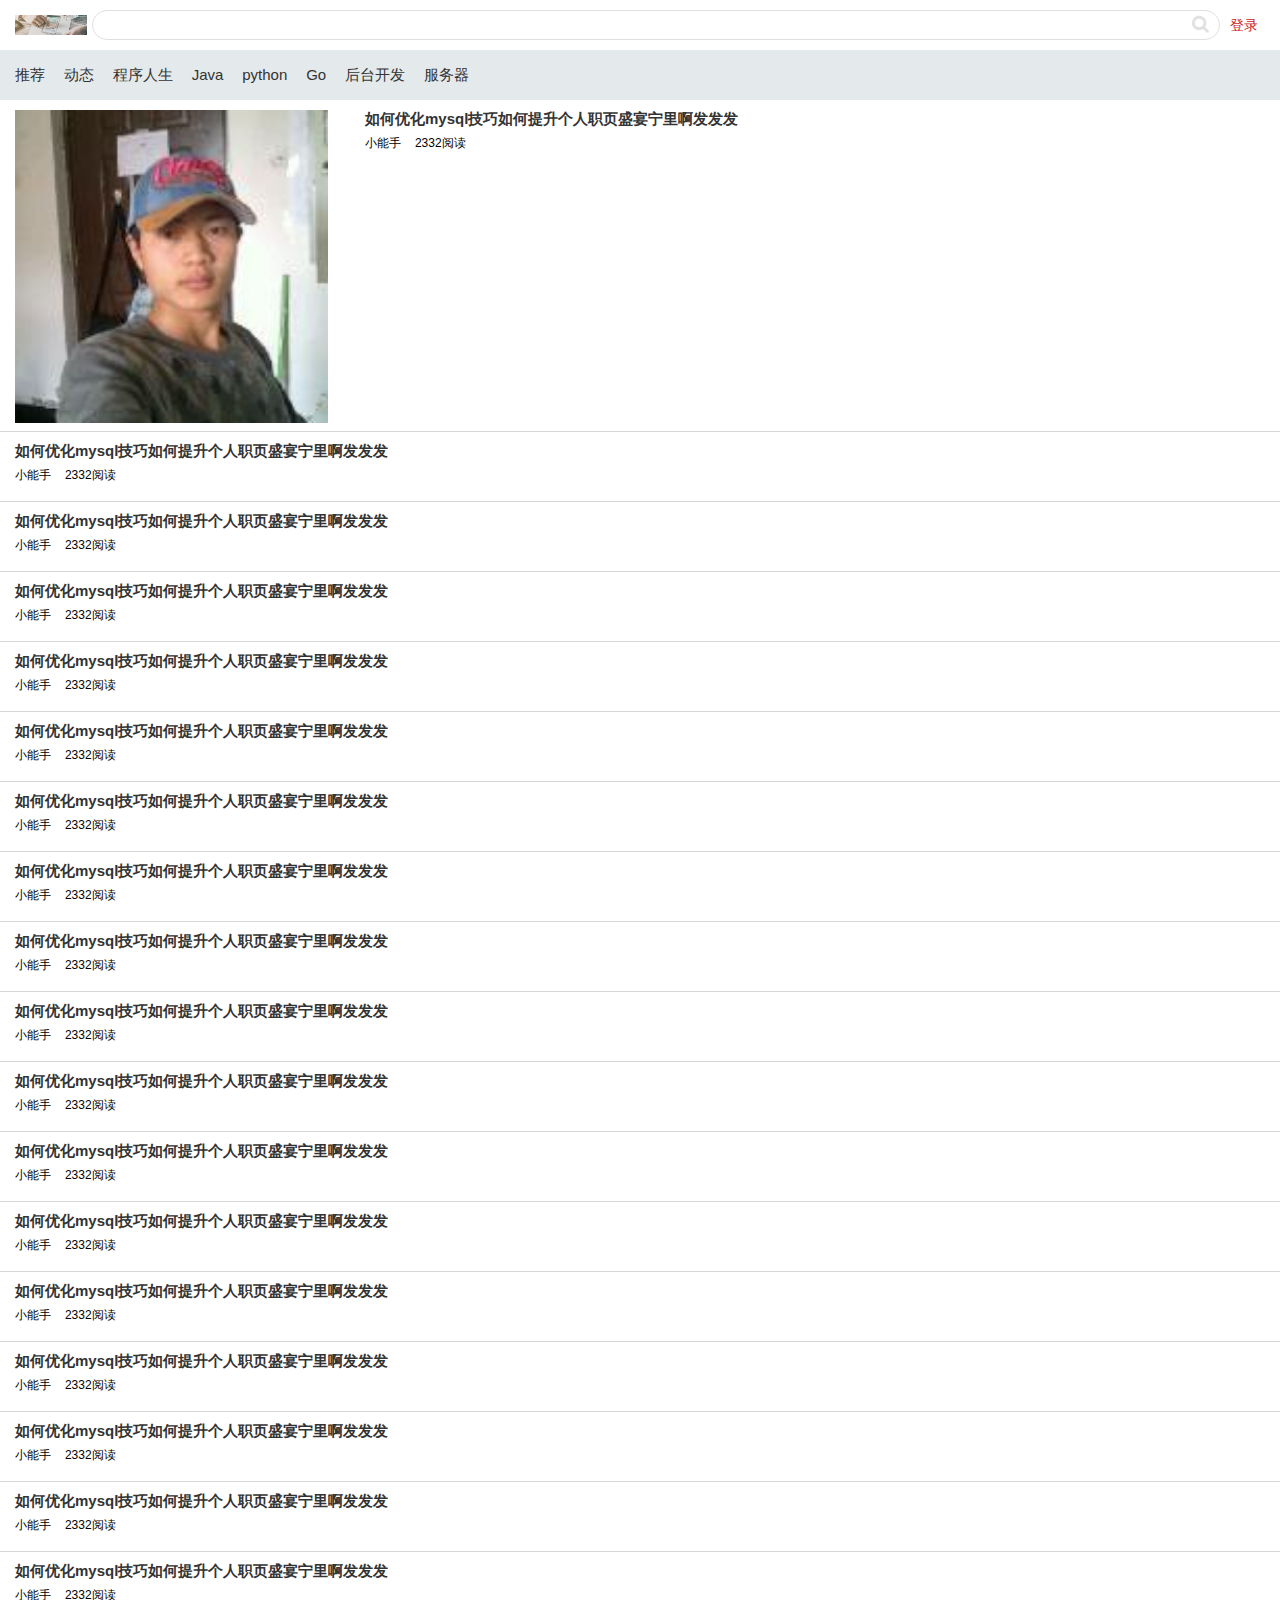
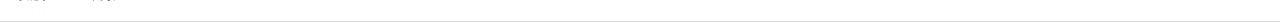
<file: web/hxtangh5/index.html>
<!DOCTYPE html>
<html>
    <head>
        <meta charset="utf-8">
        <title>厚学赢首页</title>
        <meta name="viewport" content="width=device-width,initial-scale=1.0,user-scalable=no,maxinum-scale=1.0,mininum-scale=1.0"/>
        <meta http-equiv="X-UA-COMPATIBLE" content="ie=edge"/>
        <link href="css/common.css" rel="stylesheet"/>
        <link href="css/index.css" rel="stylesheet"/>
        <script src="js/jquery-1.11.2.min.js"></script>
        <link rel="stylesheet" href="dist/css/layui.css"  media="all">
        <script src="dist/layui.js" charset="utf-8"></script>
        <link href="css/font-awesome.min.css" rel="stylesheet">

    </head>
    <body>
        <header>
            <div class="top_bar">
                <div class="bar_l">
                    <a href="#">
                        <img src="./images/lb_down.jpg"/>
                    </a>
                </div>
                <div class="bar_m">
                    <i class="fa fa-search"></i>
                    <input type="text" name="search"/>
                </div>
                <div class="bar_r">
                    <a href="#">登录</a>
                </div>
            </div>
        </header>
        <nav>
            <div class="nav_list">
                <a href="#">推荐</a>
                <a href="#">动态</a>
                <a href="#">程序人生</a>
                <a href="#">Java</a>
                <a href="#">python</a>
                <a href="#">Go</a>
                <a href="#">后台开发</a>
                <a href="#">服务器</a>
            </div>
        </nav>
        <div class="main">
            <div class="art_list">
                <ul>
                    <li class="clearfix">
                        <div class="art_url fl">
                            <a href="#"><img src="./images/photo.jpg"/></a>
                        </div>
                        <!--添加art_size -->
                        <div class="art_desc fl">
                            <h2>
                                <a href="#">如何优化mysql技巧如何提升个人职页盛宴宁里啊发发发</a>
                            </h2>
                            <div>
                                <span>小能手</span>
                                <span>2332阅读</span>
                            </div>
                        </div>
                    </li>
                    <li class="clearfix">

                        <div class="art_desc art_size fl">
                            <h2>
                                <a href="#">如何优化mysql技巧如何提升个人职页盛宴宁里啊发发发</a>
                            </h2>
                            <div>
                                <span>小能手</span>
                                <span>2332阅读</span>
                            </div>
                        </div>
                    </li>
                    <li class="clearfix">

                        <div class="art_desc art_size fl">
                            <h2>
                                <a href="#">如何优化mysql技巧如何提升个人职页盛宴宁里啊发发发</a>
                            </h2>
                            <div>
                                <span>小能手</span>
                                <span>2332阅读</span>
                            </div>
                        </div>
                    </li>
                    <li class="clearfix">

                        <div class="art_desc art_size fl">
                            <h2>
                                <a href="#">如何优化mysql技巧如何提升个人职页盛宴宁里啊发发发</a>
                            </h2>
                            <div>
                                <span>小能手</span>
                                <span>2332阅读</span>
                            </div>
                        </div>
                    </li>
                    <li class="clearfix">

                        <div class="art_desc art_size fl">
                            <h2>
                                <a href="#">如何优化mysql技巧如何提升个人职页盛宴宁里啊发发发</a>
                            </h2>
                            <div>
                                <span>小能手</span>
                                <span>2332阅读</span>
                            </div>
                        </div>
                    </li>
                    <li class="clearfix">

                        <div class="art_desc art_size fl">
                            <h2>
                                <a href="#">如何优化mysql技巧如何提升个人职页盛宴宁里啊发发发</a>
                            </h2>
                            <div>
                                <span>小能手</span>
                                <span>2332阅读</span>
                            </div>
                        </div>
                    </li>
                    <li class="clearfix">

                        <div class="art_desc art_size fl">
                            <h2>
                                <a href="#">如何优化mysql技巧如何提升个人职页盛宴宁里啊发发发</a>
                            </h2>
                            <div>
                                <span>小能手</span>
                                <span>2332阅读</span>
                            </div>
                        </div>
                    </li>
                    <li class="clearfix">

                        <div class="art_desc art_size fl">
                            <h2>
                                <a href="#">如何优化mysql技巧如何提升个人职页盛宴宁里啊发发发</a>
                            </h2>
                            <div>
                                <span>小能手</span>
                                <span>2332阅读</span>
                            </div>
                        </div>
                    </li>
                    <li class="clearfix">

                        <div class="art_desc art_size fl">
                            <h2>
                                <a href="#">如何优化mysql技巧如何提升个人职页盛宴宁里啊发发发</a>
                            </h2>
                            <div>
                                <span>小能手</span>
                                <span>2332阅读</span>
                            </div>
                        </div>
                    </li>
                    <li class="clearfix">

                        <div class="art_desc art_size fl">
                            <h2>
                                <a href="#">如何优化mysql技巧如何提升个人职页盛宴宁里啊发发发</a>
                            </h2>
                            <div>
                                <span>小能手</span>
                                <span>2332阅读</span>
                            </div>
                        </div>
                    </li>
                    <li class="clearfix">

                        <div class="art_desc art_size fl">
                            <h2>
                                <a href="#">如何优化mysql技巧如何提升个人职页盛宴宁里啊发发发</a>
                            </h2>
                            <div>
                                <span>小能手</span>
                                <span>2332阅读</span>
                            </div>
                        </div>
                    </li>
                    <li class="clearfix">

                        <div class="art_desc art_size fl">
                            <h2>
                                <a href="#">如何优化mysql技巧如何提升个人职页盛宴宁里啊发发发</a>
                            </h2>
                            <div>
                                <span>小能手</span>
                                <span>2332阅读</span>
                            </div>
                        </div>
                    </li>
                    <li class="clearfix">

                        <div class="art_desc art_size fl">
                            <h2>
                                <a href="#">如何优化mysql技巧如何提升个人职页盛宴宁里啊发发发</a>
                            </h2>
                            <div>
                                <span>小能手</span>
                                <span>2332阅读</span>
                            </div>
                        </div>
                    </li>
                    <li class="clearfix">

                        <div class="art_desc art_size fl">
                            <h2>
                                <a href="#">如何优化mysql技巧如何提升个人职页盛宴宁里啊发发发</a>
                            </h2>
                            <div>
                                <span>小能手</span>
                                <span>2332阅读</span>
                            </div>
                        </div>
                    </li>
                    <li class="clearfix">

                        <div class="art_desc art_size fl">
                            <h2>
                                <a href="#">如何优化mysql技巧如何提升个人职页盛宴宁里啊发发发</a>
                            </h2>
                            <div>
                                <span>小能手</span>
                                <span>2332阅读</span>
                            </div>
                        </div>
                    </li>
                    <li class="clearfix">

                        <div class="art_desc art_size fl">
                            <h2>
                                <a href="#">如何优化mysql技巧如何提升个人职页盛宴宁里啊发发发</a>
                            </h2>
                            <div>
                                <span>小能手</span>
                                <span>2332阅读</span>
                            </div>
                        </div>
                    </li>
                    <li class="clearfix">

                        <div class="art_desc art_size fl">
                            <h2>
                                <a href="#">如何优化mysql技巧如何提升个人职页盛宴宁里啊发发发</a>
                            </h2>
                            <div>
                                <span>小能手</span>
                                <span>2332阅读</span>
                            </div>
                        </div>
                    </li>
                    <li class="clearfix">
                        <div class="art_desc art_size fl">
                            <h2>
                                <a href="#">如何优化mysql技巧如何提升个人职页盛宴宁里啊发发发</a>
                            </h2>
                            <div>
                                <span>小能手</span>
                                <span>2332阅读</span>
                            </div>
                        </div>
                    </li>


                </ul>
            </div>
        </div>
    </body>
    <script>
        layui.use(['carousel', 'form'], function(){
            var carousel = layui.carousel
                    ,form = layui.form;
            //图片轮播
            carousel.render({
                elem: '#test10'
                ,width: '508px'
                ,height: '206px'
                ,interval: 3000
            });

        });
        var windWidth = $(window).width();
        $(window).resize(function() {
            windWidth = $(window).width();

        });
        window.onscroll = function () {
            var dance = document.body.scrollTop || document.documentElement.scrollTop;//获取滚动条据顶部位置
            var ntop = (windWidth-1180)/2;
            if (dance > 50) { //距离大于0时设置固定在顶部样式fixed-top
                $(".nav").attr('style',"position:fixed;z-index:999;");
                $("nav").attr('style',"position:fixed;z-index:9;bottom:0px;left:"+ntop+"px;")
            } else {
                $(".nav").attr('style',"position:relative;");
                $("nav").attr('style',"position:relative;")
            }
        };
    </script>
</html>
</file>
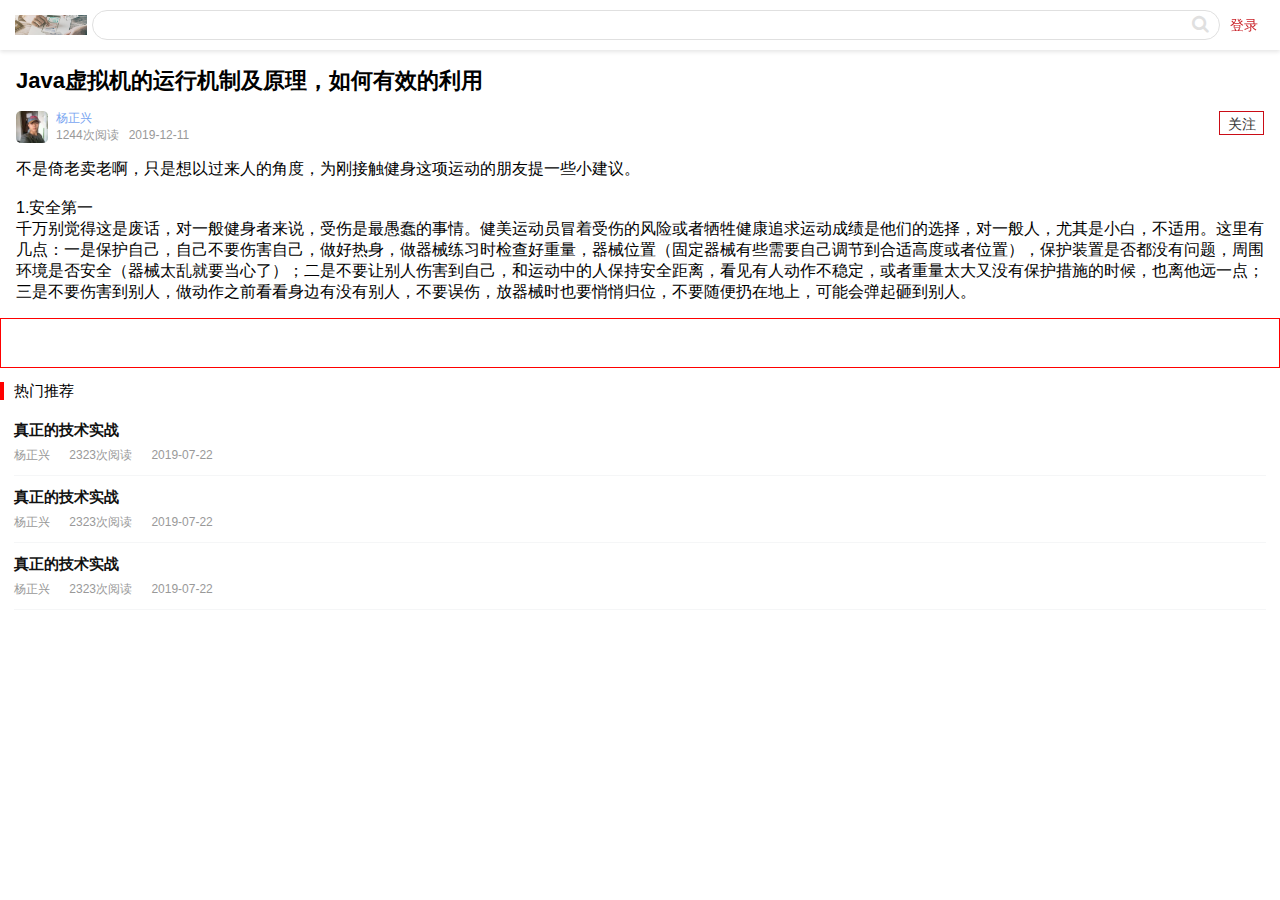
<file: web/hxtangh5/detail.html>
<!DOCTYPE html>
<html>
<head>
    <meta charset="utf-8">
    <title>厚学赢-详情页</title>
    <meta name="viewport" content="width=device-width,initial-scale=1.0,user-scalable=no,maxinum-scale=1.0,mininum-scale=1.0"/>
    <link href="css/common.css" rel="stylesheet"/>
    <link href="css/detail.css" rel="stylesheet"/>
    <script src="js/jquery-1.11.2.min.js"></script>
    <link rel="stylesheet" href="dist/css/layui.css"  media="all">
    <script src="dist/layui.js" charset="utf-8"></script>
    <link href="css/font-awesome.min.css" rel="stylesheet">

</head>
<body>
    <header>
        <div class="top_bar">
            <div class="bar_l">
                <a href="#">
                    <img src="./images/lb_down.jpg"/>
                </a>
            </div>
            <div class="bar_m">
                <i class="fa fa-search"></i>
                <input type="text" name="search"/>
            </div>
            <div class="bar_r">
                <a href="#">登录</a>
            </div>
        </div>
    </header>
    <div class="main">
        <div class="article">
            <h1>Java虚拟机的运行机制及原理，如何有效的利用</h1>
            <div class="art_info clearfix">
                <div class="info_l fl">
                    <a href="#">
                        <img src="./images/photo.jpg"/>
                    </a>
                </div>
                <div class="info_m fl">
                    <p>杨正兴</p>
                    <p>1244次阅读&nbsp;&nbsp;&nbsp;2019-12-11</p>
                </div>
                <div class="info_r fr">
                    <a href="#">关注</a>
                </div>
            </div>
            <div class="art_detail">
                <p style="text-align: left;"><span style="font-family:arial, helvetica, sans-serif;;font-size:16px">不是倚老卖老啊，只是想以过来人的角度，为刚接触健身这项运动的朋友提一些小建议。</span></p><p style="text-align: left;"><span style="font-family:arial, helvetica, sans-serif;font-size:16px"><br/></span></p><p style="text-align: left;"><span style="font-family:arial, helvetica, sans-serif;font-size:16px"><span style="text-indent: 28px;">1.</span><span style="text-indent: 28px;">安全第一</span></span></p><p style="text-align: left;"><span style="text-indent: 28px;font-family:arial, helvetica, sans-serif;font-size:16px">千万别觉得这是废话，对一般健身者来说，受伤是最愚蠢的事情。健美运动员冒着受伤的风险或者牺牲健康追求运动成绩是他们的选择，对一般人，尤其是小白，不适用。这里有几点：一是保护自己，自己不要伤害自己，做好热身，做器械练习时检查好重量，器械位置（固定器械有些需要自己调节到合适高度或者位置），保护装置是否都没有问题，周围环境是否安全（器械太乱就要当心了）；二是不要让别人伤害到自己，和运动中的人保持安全距离，看见有人动作不稳定，或者重量太大又没有保护措施的时候，也离他远一点；三是不要伤害到别人，做动作之前看看身边有没有别人，不要误伤，放器械时也要悄悄归位，不要随便扔在地上，可能会弹起砸到别人。</span></p></p>
            </div>
        </div>
        <div class="comment">

        </div>
        <div class="hot">
            <div class="tit">
                <h2>热门推荐</h2>
            </div>
            <div class="hot_list">
                <ul>
                    <li>
                        <a href="#">
                            <h3>真正的技术实战</h3>
                            <div class="hot_info">
                                <span>杨正兴</span>
                                <span>2323次阅读</span>
                                <span>2019-07-22</span>
                            </div>
                        </a>
                    </li>
                    <li>
                        <a href="#">
                            <h3>真正的技术实战</h3>
                            <div class="hot_info">
                                <span>杨正兴</span>
                                <span>2323次阅读</span>
                                <span>2019-07-22</span>
                            </div>
                        </a>
                    </li>
                    <li>
                        <a href="#">
                            <h3>真正的技术实战</h3>
                            <div class="hot_info">
                                <span>杨正兴</span>
                                <span>2323次阅读</span>
                                <span>2019-07-22</span>
                            </div>
                        </a>
                    </li>
                </ul>
            </div>
        </div>
    </div>
</body>
<script>
    layui.use(['carousel', 'form'], function(){
        var carousel = layui.carousel
                ,form = layui.form;
        //图片轮播
        carousel.render({
            elem: '#test10'
            ,width: '508px'
            ,height: '206px'
            ,interval: 3000
        });

    });
    var windWidth = $(window).width();
    $(window).resize(function() {
        windWidth = $(window).width();

    });
    window.onscroll = function () {
        var dance = document.body.scrollTop || document.documentElement.scrollTop;//获取滚动条据顶部位置
        var ntop = (windWidth-1180)/2;
        if (dance > 50) { //距离大于0时设置固定在顶部样式fixed-top
            $(".nav").attr('style',"position:fixed;z-index:999;");
            $("nav").attr('style',"position:fixed;z-index:9;bottom:0px;left:"+ntop+"px;")
        } else {
            $(".nav").attr('style',"position:relative;");
            $("nav").attr('style',"position:relative;")
        }
    };
</script>
</html>
</file>
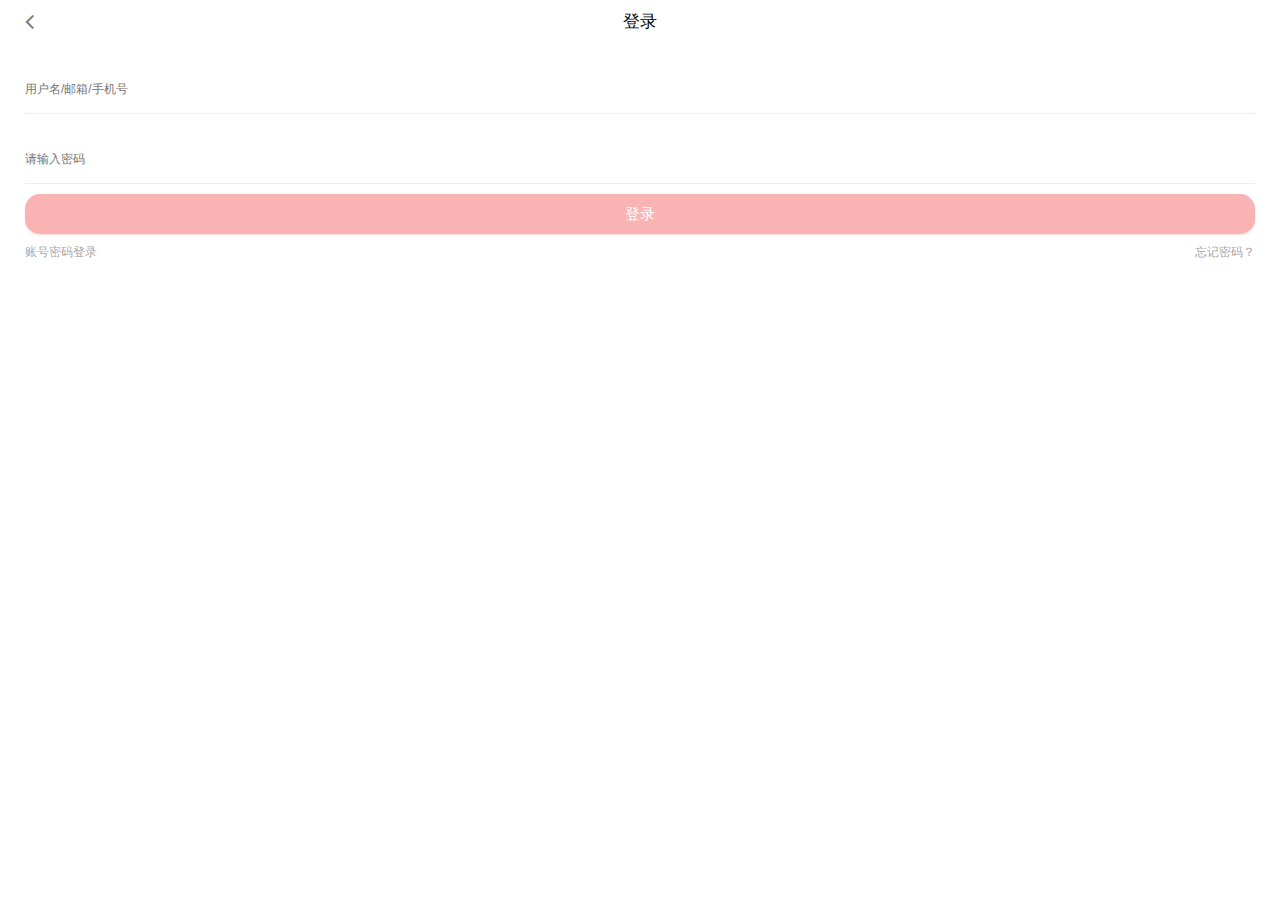
<file: web/hxtangh5/register.html>
<!DOCTYPE html>
<html>
<head>
    <meta charset="utf-8">
    <title>厚学赢-注册页</title>
    <meta name="viewport" content="width=device-width,initial-scale=1.0,user-scalable=no,maxinum-scale=1.0,mininum-scale=1.0"/>
    <link href="css/common.css" rel="stylesheet"/>
    <link href="css/register.css" rel="stylesheet"/>
    <script src="js/jquery-1.11.2.min.js"></script>
    <link rel="stylesheet" href="dist/css/layui.css"  media="all">
    <script src="dist/layui.js" charset="utf-8"></script>
    <link href="css/font-awesome.min.css" rel="stylesheet">
</head>
<body>
<div>
    <div class="register">
        <div class="header">
            <i class="fa fa-angle-left"></i>
            <span>登录</span>
        </div>
        <div class="reg_info" style="display: none;">
            <p><input type="text" name="tel" placeholder="请输入手机号"></p>
            <p><input type="text" name="code" placeholder="请输入收到的验证码">
                <button class="btn">获取验证码</button>
            </p>
        </div>
        <div class="reg_info" >
            <p><input type="text" name="tel" placeholder="用户名/邮箱/手机号"></p>
            <p>
                <input type="text" name="passwd" placeholder="请输入密码">
            </p>
        </div>
        <div class="reg_btn">
            <a href="">登录</a>
        </div>
        <div class="reg_change">
            <span>账号密码登录</span>
            <span>忘记密码？</span>
        </div>
    </div>
</div>
</body>
<script>
    layui.use(['carousel', 'form'], function(){
        var carousel = layui.carousel
                ,form = layui.form;
        //图片轮播
        carousel.render({
            elem: '#test10'
            ,width: '508px'
            ,height: '206px'
            ,interval: 3000
        });

    });
    var windWidth = $(window).width();
    $(window).resize(function() {
        windWidth = $(window).width();

    });
    window.onscroll = function () {
        var dance = document.body.scrollTop || document.documentElement.scrollTop;//获取滚动条据顶部位置
        var ntop = (windWidth-1180)/2;
        if (dance > 50) { //距离大于0时设置固定在顶部样式fixed-top
            $(".nav").attr('style',"position:fixed;z-index:999;");
            $("nav").attr('style',"position:fixed;z-index:9;bottom:0px;left:"+ntop+"px;")
        } else {
            $(".nav").attr('style',"position:relative;");
            $("nav").attr('style',"position:relative;")
        }
    };
</script>
</html>
</file>
<file: web/hxtangh5/css/common.css>
html,
body{
    font-size: 16px;
    background:#fff;
    min-width:320px;
    width:100%;
}
*{
    -webkit-box-sizing: border-box;
    -moz-box-sizing: border-box;
    box-sizing: border-box;
}
body,div,ul,li,a,span,ol,p,h1,h2,h3,h4,h5,h6,input,form,button,select,option,img,label,dt,dl,dd,textarea{
    margin:0;
    padding:0;
}

img{
    vertical-align: middle;
}

.clearfix::after{/*伪元素是行内元素 正常浏览器清除浮动方法*/
    content: "";
    display: block;
    height: 0;
    clear:both;
    visibility: hidden;
}
.dot{
    white-space: nowrap;
    display: block;
    overflow: hidden;
    text-overflow: ellipsis;
}
.dotdot{
    overflow: hidden;
    text-overflow: ellipsis;
    display: -webkit-box;
    -webkit-box-orient: vertical;
    -webkit-line-clamp: 1;
}
.none{
    display:none;
}
.block{
    display: block;
}

.clearfix{
    *zoom: 1;/*ie6清除浮动的方式 *号只有IE6-IE7执行，其他浏览器不执行*/
}

.fl{
    float:left;
}
.fr{
    float:right;
}
ul{
    list-style: none;
}


a,
a:link,
a:visited,
a:hover,
a:active,
a:focus {
    text-decoration: none;
    outline: none;
}

.mt0{
    margin-top:0px;
}
.mt2{
    margin-top:2px;
}
.mt10{
    margin-top:10px;
}
.mb0{
    margin-top:0px;
}
.mb10{
    margin-top:0px;
}
.ml0{
    margin-left:0px;
}
.ml10{
    margin-left:10px;
}
.mr0{
    margin-left:0px;
}
.mr10{
    margin-left:10px;
}
.nav{
    position: relative;
    top:0px;
    left:0px;
    min-width:1200px;
    padding: 0 24px;
    width:100%;
    height:45px;
    background: #fff;
    color:#333;
    -webkit-box-sizing: border-box;
    -moz-box-sizing: border-box;
    box-sizing: border-box;
}
.nav .nav_list{
    width: 1200px;
    margin: 0 auto;
    height:45px;
}
.nav_list>ul{
    float:left;
}
.nav_list>ul li{
    height:45px;
    padding: 0px 8px;
    float:left;
    transition: background-color 0.3s;
}
.nav_list > ul li a.active{
    border-bottom: 2px solid #D92E2E;
}
.nav_list > ul li:hover{
    background:#f0f1f2;

}
.nav_list > ul li a{
    display:block;
    height:43px;
    line-height:44px;
    text-align:center;
    font-size:14px;
    color:#666C7A;
}
.nav_list > ul li a:hover{
    color:#222429;
}

.nav_list .nav_search {
    float:left;
    width:260px;
    height:32px;
    border-radius:5px;
    background: #F5F6F7;
    margin: 6px 0 0 8px;
    position:relative
}

.nav_list .search {
    font-size: 14px;
    color: #666C7A;
    display: block;
    width: 214px;
    border:0;
    padding:0 0 0 12px;
    height: 32px;
    border-radius: 5px;
    /*background: 0 0;*/
    background: #f5f6f7;
}

.nav_search a{
    position: absolute;
    top:0px;
    right:0px;
    width:32px;
    height:32px;
    color:#ccc;
    font-size:14px;
    transition: background-color .5s;
}
.nav_search a:hover{
    background-color:rgba(165,171,184,.2);
}

@font-face {
    font-family: 'icomoon';
    src:  url('../fonts/icomoon.eot?n1b7bl');
    src:  url('../fonts/icomoon.eot?n1b7bl#iefix') format('embedded-opentype'),
    url('../fonts/icomoon.ttf?n1b7bl') format('truetype'),
    url('../fonts/icomoon.woff?n1b7bl') format('woff'),
    url('../fonts/icomoon.svg?n1b7bl#icomoon') format('svg');
    font-weight: normal;
    font-style: normal;
    font-display: block;
}
.icon-search{
    font-family: 'icomoon' !important;
    font-size: 16px;
    line-height: 32px;
    text-align: center;
    margin-left: 8px;
}
.icon-search:before {
    content: "\e986";
}
.nav_list .user{
    float:right;
}
.nav_list .user li{
    position: relative;
    float:left;
    height:45px;
    line-height:45px;
    text-align:center;
    font-size:14px;
    padding:0 8px;
}
.nav_list .user li> a{
    display: block;
    height:46px;
    line-height:45px;
    text-align:center;
}
.nav_list .user li:nth-child(2) a{
    color:#666C7A;
    font-size:16px;
}
.nav_list .user li:first-child {
    color:#D92E2E;
    transition: background-color .5s;
}
.nav_list .user li:first-child > a{
    /*padding: 0 8px;*/
    color:#D92E2E;
}
.nav_list .user li:first-child:hover{
    background: #FFF2F0;
    color:#CA0C16;
}
.nav_list .user li:first-child > a i{
    line-height:45px;
    font-family: "icomoon";
    font-size:12px;
    margin-right: 2px;
    border-bottom:1px solid red;
}
.icon-bell{
    font-family: 'icomoon' !important;
    font-size: 14px;
    line-height: 44px;
    margin-left: 2px;
    color:#666C7A;
}
.icon-bell:before {
    content: "\e951";
}

.ntc_list{
    position: absolute;
    top:45px;
    left:-32px;
    width:100px;
    background: #fff;
    padding: 8px 0px;
}
.ntc_list dd{
    padding:0px 16px;
    text-align: left;
    transition: background-color .2s;
}
.ntc_list dd:hover{
   background-color: #f5f6f7;
}
.ntc_list dd a{
    display: block;
    height: 40px;
    font-size: 14px;
    color: #3D3D3D;
    letter-spacing: 0;
    line-height: 40px;
    text-align: left;
}
.user_center{
    display: block;
    height:45px;
    width:32px;
    border-radius:50%;
}
.user_center img{
    width:28px;
    height:28px;
    border-radius:50%;
}
.bgfff{
    background: #fff;
}
.uc_list{
    position: absolute;
    top:45px;
    right:0px;
    padding:8px 0px;
    width:100px;
    background: #fff;
}

.uc_list dd{
    padding: 0 8px;
    transition: background-color .3s;
}
.uc_list a{
    display: inline-block;
    height:40px;
    width:84px;
    line-height: 40px;

}
.uc_list dd:hover{
    background-color: #f5f6f7;
}
</file>
<file: web/hxtangh5/css/index.css>
header{
    position: fixed;
    top:0px;
    left:0px;
    width:100%;
    /*height:50px;*/
    /*border: 1px solid red;*/
    background-color: #fff;
    z-index:9;
}

header .top_bar{
    position: relative;
    width:100%;
    height:50px;
    padding:0 60px 0px 90px;
}
.top_bar .bar_l{
    position: absolute;
    top:0;
    left:15px;
    width:72px;
    height:50px;
}
.top_bar .bar_l a{
    display: block;
    width:72px;
    height:50px;
}
.top_bar .bar_l a img{
    width:72px;
    margin-top:15px;
}
.top_bar .bar_m{
     position: relative;
     width:100%;
     padding:10px 0px 0px 2px;
 }
.top_bar .bar_m i{
    position: absolute;
    top: 15px;
    right: 11px;
    font-size: 18px;
    color:#E0E0E0;
}
.top_bar .bar_m input{
    display: inline-block;
    width:100%;
    height:30px;
    border-radius:15px;
    border-style: none;
    border:1px solid #E0E0E0;
    padding:0px 20px 0px 15px;

}
.top_bar .bar_r{
    position:absolute;
    top:0;
    right:0;
    width:50px;
    height:50px;
}

.top_bar .bar_r a{
    height:50px;
    line-height:50px;
    font-size:14px;
    color: #C92027;
    text-align: center;
}

nav{
    width:100%;
    margin-top:50px;
    background: #e4e9ec;
}
nav .nav_list{
    /*width:100%;*/
    height:50px;
    /*border:1px solid green;*/
    white-space: nowrap;
    overflow-x: scroll;
    scrollbar-width:none;
    -ms-overflow-style:none;
    padding-left:15px;
}
nav .nav_list a{
    display: inline-block;
    height:50px;
    line-height:50px;
    font-size:15px;
    margin-right:15px;
}

.main{
    width:100%;
    min-height:600px;
    /*border:1px solid red;*/
}

.main .art_list{
    width:100%;
}
.main .art_list ul li{
    padding:10px 15px 8px;
    min-height:70px;
    border-bottom: 1px solid #d8d8d8;
}
.main .art_list ul li .art_url{
    width:25%;
    margin-right: 3%;
}
.main .art_list ul li .art_url a{
    display: block;
    width:100%;
}
.main .art_list ul li .art_url img{
    width:100%;
}
.main .art_list ul li .art_desc{
    width:72%;
}
.main .art_list ul li .art_size{
    width:100%;
}
.main .art_list ul li .art_desc h2{
    font-size:15px;
    font-weight:bold;
    word-wrap: break-word;
}

.main .art_list ul li .art_desc>div {
    margin-top:5px;
}
.main .art_list ul li .art_desc>div span{
    font-size:12px;
    margin-right:10px;
}
</file>
<file: web/hxtangh5/dist/css/layui.css>
/** layui-v2.5.6 MIT License By https://www.layui.com */
 .layui-inline,img{display:inline-block;vertical-align:middle}h1,h2,h3,h4,h5,h6{font-weight:400}.layui-edge,.layui-header,.layui-inline,.layui-main{position:relative}.layui-body,.layui-edge,.layui-elip{overflow:hidden}.layui-btn,.layui-edge,.layui-inline,img{vertical-align:middle}.layui-btn,.layui-disabled,.layui-icon,.layui-unselect{-moz-user-select:none;-webkit-user-select:none;-ms-user-select:none}.layui-elip,.layui-form-checkbox span,.layui-form-pane .layui-form-label{text-overflow:ellipsis;white-space:nowrap}.layui-breadcrumb,.layui-tree-btnGroup{visibility:hidden}blockquote,body,button,dd,div,dl,dt,form,h1,h2,h3,h4,h5,h6,input,li,ol,p,pre,td,textarea,th,ul{margin:0;padding:0;-webkit-tap-highlight-color:rgba(0,0,0,0)}a:active,a:hover{outline:0}img{border:none}li{list-style:none}table{border-collapse:collapse;border-spacing:0}h4,h5,h6{font-size:100%}button,input,optgroup,option,select,textarea{font-family:inherit;font-size:inherit;font-style:inherit;font-weight:inherit;outline:0}pre{white-space:pre-wrap;white-space:-moz-pre-wrap;white-space:-pre-wrap;white-space:-o-pre-wrap;word-wrap:break-word}body{line-height:24px;font:14px Helvetica Neue,Helvetica,PingFang SC,Tahoma,Arial,sans-serif}hr{height:1px;margin:10px 0;border:0;clear:both}a{color:#333;text-decoration:none}a:hover{color:#777}a cite{font-style:normal;*cursor:pointer}.layui-border-box,.layui-border-box *{box-sizing:border-box}.layui-box,.layui-box *{box-sizing:content-box}.layui-clear{clear:both;*zoom:1}.layui-clear:after{content:'\20';clear:both;*zoom:1;display:block;height:0}.layui-inline{*display:inline;*zoom:1}.layui-edge{display:inline-block;width:0;height:0;border-width:6px;border-style:dashed;border-color:transparent}.layui-edge-top{top:-4px;border-bottom-color:#999;border-bottom-style:solid}.layui-edge-right{border-left-color:#999;border-left-style:solid}.layui-edge-bottom{top:2px;border-top-color:#999;border-top-style:solid}.layui-edge-left{border-right-color:#999;border-right-style:solid}.layui-disabled,.layui-disabled:hover{color:#d2d2d2!important;cursor:not-allowed!important}.layui-circle{border-radius:100%}.layui-show{display:block!important}.layui-hide{display:none!important}@font-face{font-family:layui-icon;src:url(../font/iconfont.eot?v=256);src:url(../font/iconfont.eot?v=256#iefix) format('embedded-opentype'),url(../font/iconfont.woff2?v=256) format('woff2'),url(../font/iconfont.woff?v=256) format('woff'),url(../font/iconfont.ttf?v=256) format('truetype'),url(../font/iconfont.svg?v=256#layui-icon) format('svg')}.layui-icon{font-family:layui-icon!important;font-size:16px;font-style:normal;-webkit-font-smoothing:antialiased;-moz-osx-font-smoothing:grayscale}.layui-icon-reply-fill:before{content:"\e611"}.layui-icon-set-fill:before{content:"\e614"}.layui-icon-menu-fill:before{content:"\e60f"}.layui-icon-search:before{content:"\e615"}.layui-icon-share:before{content:"\e641"}.layui-icon-set-sm:before{content:"\e620"}.layui-icon-engine:before{content:"\e628"}.layui-icon-close:before{content:"\1006"}.layui-icon-close-fill:before{content:"\1007"}.layui-icon-chart-screen:before{content:"\e629"}.layui-icon-star:before{content:"\e600"}.layui-icon-circle-dot:before{content:"\e617"}.layui-icon-chat:before{content:"\e606"}.layui-icon-release:before{content:"\e609"}.layui-icon-list:before{content:"\e60a"}.layui-icon-chart:before{content:"\e62c"}.layui-icon-ok-circle:before{content:"\1005"}.layui-icon-layim-theme:before{content:"\e61b"}.layui-icon-table:before{content:"\e62d"}.layui-icon-right:before{content:"\e602"}.layui-icon-left:before{content:"\e603"}.layui-icon-cart-simple:before{content:"\e698"}.layui-icon-face-cry:before{content:"\e69c"}.layui-icon-face-smile:before{content:"\e6af"}.layui-icon-survey:before{content:"\e6b2"}.layui-icon-tree:before{content:"\e62e"}.layui-icon-ie:before{content:"\e7bb"}.layui-icon-upload-circle:before{content:"\e62f"}.layui-icon-add-circle:before{content:"\e61f"}.layui-icon-download-circle:before{content:"\e601"}.layui-icon-templeate-1:before{content:"\e630"}.layui-icon-util:before{content:"\e631"}.layui-icon-face-surprised:before{content:"\e664"}.layui-icon-edit:before{content:"\e642"}.layui-icon-speaker:before{content:"\e645"}.layui-icon-down:before{content:"\e61a"}.layui-icon-file:before{content:"\e621"}.layui-icon-layouts:before{content:"\e632"}.layui-icon-rate-half:before{content:"\e6c9"}.layui-icon-add-circle-fine:before{content:"\e608"}.layui-icon-prev-circle:before{content:"\e633"}.layui-icon-read:before{content:"\e705"}.layui-icon-404:before{content:"\e61c"}.layui-icon-carousel:before{content:"\e634"}.layui-icon-help:before{content:"\e607"}.layui-icon-code-circle:before{content:"\e635"}.layui-icon-windows:before{content:"\e67f"}.layui-icon-water:before{content:"\e636"}.layui-icon-username:before{content:"\e66f"}.layui-icon-find-fill:before{content:"\e670"}.layui-icon-about:before{content:"\e60b"}.layui-icon-location:before{content:"\e715"}.layui-icon-up:before{content:"\e619"}.layui-icon-pause:before{content:"\e651"}.layui-icon-date:before{content:"\e637"}.layui-icon-layim-uploadfile:before{content:"\e61d"}.layui-icon-delete:before{content:"\e640"}.layui-icon-play:before{content:"\e652"}.layui-icon-top:before{content:"\e604"}.layui-icon-firefox:before{content:"\e686"}.layui-icon-friends:before{content:"\e612"}.layui-icon-refresh-3:before{content:"\e9aa"}.layui-icon-ok:before{content:"\e605"}.layui-icon-layer:before{content:"\e638"}.layui-icon-face-smile-fine:before{content:"\e60c"}.layui-icon-dollar:before{content:"\e659"}.layui-icon-group:before{content:"\e613"}.layui-icon-layim-download:before{content:"\e61e"}.layui-icon-picture-fine:before{content:"\e60d"}.layui-icon-link:before{content:"\e64c"}.layui-icon-diamond:before{content:"\e735"}.layui-icon-log:before{content:"\e60e"}.layui-icon-key:before{content:"\e683"}.layui-icon-rate-solid:before{content:"\e67a"}.layui-icon-fonts-del:before{content:"\e64f"}.layui-icon-unlink:before{content:"\e64d"}.layui-icon-fonts-clear:before{content:"\e639"}.layui-icon-triangle-r:before{content:"\e623"}.layui-icon-circle:before{content:"\e63f"}.layui-icon-radio:before{content:"\e643"}.layui-icon-align-center:before{content:"\e647"}.layui-icon-align-right:before{content:"\e648"}.layui-icon-align-left:before{content:"\e649"}.layui-icon-loading-1:before{content:"\e63e"}.layui-icon-return:before{content:"\e65c"}.layui-icon-fonts-strong:before{content:"\e62b"}.layui-icon-upload:before{content:"\e67c"}.layui-icon-dialogue:before{content:"\e63a"}.layui-icon-video:before{content:"\e6ed"}.layui-icon-headset:before{content:"\e6fc"}.layui-icon-cellphone-fine:before{content:"\e63b"}.layui-icon-add-1:before{content:"\e654"}.layui-icon-face-smile-b:before{content:"\e650"}.layui-icon-fonts-html:before{content:"\e64b"}.layui-icon-screen-full:before{content:"\e622"}.layui-icon-form:before{content:"\e63c"}.layui-icon-cart:before{content:"\e657"}.layui-icon-camera-fill:before{content:"\e65d"}.layui-icon-tabs:before{content:"\e62a"}.layui-icon-heart-fill:before{content:"\e68f"}.layui-icon-fonts-code:before{content:"\e64e"}.layui-icon-ios:before{content:"\e680"}.layui-icon-at:before{content:"\e687"}.layui-icon-fire:before{content:"\e756"}.layui-icon-set:before{content:"\e716"}.layui-icon-fonts-u:before{content:"\e646"}.layui-icon-triangle-d:before{content:"\e625"}.layui-icon-tips:before{content:"\e702"}.layui-icon-picture:before{content:"\e64a"}.layui-icon-more-vertical:before{content:"\e671"}.layui-icon-bluetooth:before{content:"\e689"}.layui-icon-flag:before{content:"\e66c"}.layui-icon-loading:before{content:"\e63d"}.layui-icon-fonts-i:before{content:"\e644"}.layui-icon-refresh-1:before{content:"\e666"}.layui-icon-rmb:before{content:"\e65e"}.layui-icon-addition:before{content:"\e624"}.layui-icon-home:before{content:"\e68e"}.layui-icon-time:before{content:"\e68d"}.layui-icon-user:before{content:"\e770"}.layui-icon-notice:before{content:"\e667"}.layui-icon-chrome:before{content:"\e68a"}.layui-icon-edge:before{content:"\e68b"}.layui-icon-login-weibo:before{content:"\e675"}.layui-icon-voice:before{content:"\e688"}.layui-icon-upload-drag:before{content:"\e681"}.layui-icon-login-qq:before{content:"\e676"}.layui-icon-snowflake:before{content:"\e6b1"}.layui-icon-heart:before{content:"\e68c"}.layui-icon-logout:before{content:"\e682"}.layui-icon-file-b:before{content:"\e655"}.layui-icon-template:before{content:"\e663"}.layui-icon-transfer:before{content:"\e691"}.layui-icon-auz:before{content:"\e672"}.layui-icon-console:before{content:"\e665"}.layui-icon-app:before{content:"\e653"}.layui-icon-prev:before{content:"\e65a"}.layui-icon-website:before{content:"\e7ae"}.layui-icon-next:before{content:"\e65b"}.layui-icon-component:before{content:"\e857"}.layui-icon-android:before{content:"\e684"}.layui-icon-more:before{content:"\e65f"}.layui-icon-login-wechat:before{content:"\e677"}.layui-icon-shrink-right:before{content:"\e668"}.layui-icon-spread-left:before{content:"\e66b"}.layui-icon-camera:before{content:"\e660"}.layui-icon-note:before{content:"\e66e"}.layui-icon-refresh:before{content:"\e669"}.layui-icon-female:before{content:"\e661"}.layui-icon-male:before{content:"\e662"}.layui-icon-screen-restore:before{content:"\e758"}.layui-icon-password:before{content:"\e673"}.layui-icon-senior:before{content:"\e674"}.layui-icon-theme:before{content:"\e66a"}.layui-icon-tread:before{content:"\e6c5"}.layui-icon-praise:before{content:"\e6c6"}.layui-icon-star-fill:before{content:"\e658"}.layui-icon-rate:before{content:"\e67b"}.layui-icon-template-1:before{content:"\e656"}.layui-icon-vercode:before{content:"\e679"}.layui-icon-service:before{content:"\e626"}.layui-icon-cellphone:before{content:"\e678"}.layui-icon-print:before{content:"\e66d"}.layui-icon-cols:before{content:"\e610"}.layui-icon-wifi:before{content:"\e7e0"}.layui-icon-export:before{content:"\e67d"}.layui-icon-rss:before{content:"\e808"}.layui-icon-slider:before{content:"\e714"}.layui-icon-email:before{content:"\e618"}.layui-icon-subtraction:before{content:"\e67e"}.layui-icon-mike:before{content:"\e6dc"}.layui-icon-light:before{content:"\e748"}.layui-icon-gift:before{content:"\e627"}.layui-icon-mute:before{content:"\e685"}.layui-icon-reduce-circle:before{content:"\e616"}.layui-icon-music:before{content:"\e690"}.layui-main{width:1140px;margin:0 auto}.layui-header{z-index:1000;height:60px}.layui-header a:hover{transition:all .5s;-webkit-transition:all .5s}.layui-side{position:fixed;left:0;top:0;bottom:0;z-index:999;width:200px;overflow-x:hidden}.layui-side-scroll{position:relative;width:220px;height:100%;overflow-x:hidden}.layui-body{position:absolute;left:200px;right:0;top:0;bottom:0;z-index:998;width:auto;overflow-y:auto;box-sizing:border-box}.layui-layout-body{overflow:hidden}.layui-layout-admin .layui-header{background-color:#23262E}.layui-layout-admin .layui-side{top:60px;width:200px;overflow-x:hidden}.layui-layout-admin .layui-body{position:fixed;top:60px;bottom:44px}.layui-layout-admin .layui-main{width:auto;margin:0 15px}.layui-layout-admin .layui-footer{position:fixed;left:200px;right:0;bottom:0;height:44px;line-height:44px;padding:0 15px;background-color:#eee}.layui-layout-admin .layui-logo{position:absolute;left:0;top:0;width:200px;height:100%;line-height:60px;text-align:center;color:#009688;font-size:16px}.layui-layout-admin .layui-header .layui-nav{background:0 0}.layui-layout-left{position:absolute!important;left:200px;top:0}.layui-layout-right{position:absolute!important;right:0;top:0}.layui-container{position:relative;margin:0 auto;padding:0 15px;box-sizing:border-box}.layui-fluid{position:relative;margin:0 auto;padding:0 15px}.layui-row:after,.layui-row:before{content:'';display:block;clear:both}.layui-col-lg1,.layui-col-lg10,.layui-col-lg11,.layui-col-lg12,.layui-col-lg2,.layui-col-lg3,.layui-col-lg4,.layui-col-lg5,.layui-col-lg6,.layui-col-lg7,.layui-col-lg8,.layui-col-lg9,.layui-col-md1,.layui-col-md10,.layui-col-md11,.layui-col-md12,.layui-col-md2,.layui-col-md3,.layui-col-md4,.layui-col-md5,.layui-col-md6,.layui-col-md7,.layui-col-md8,.layui-col-md9,.layui-col-sm1,.layui-col-sm10,.layui-col-sm11,.layui-col-sm12,.layui-col-sm2,.layui-col-sm3,.layui-col-sm4,.layui-col-sm5,.layui-col-sm6,.layui-col-sm7,.layui-col-sm8,.layui-col-sm9,.layui-col-xs1,.layui-col-xs10,.layui-col-xs11,.layui-col-xs12,.layui-col-xs2,.layui-col-xs3,.layui-col-xs4,.layui-col-xs5,.layui-col-xs6,.layui-col-xs7,.layui-col-xs8,.layui-col-xs9{position:relative;display:block;box-sizing:border-box}.layui-col-xs1,.layui-col-xs10,.layui-col-xs11,.layui-col-xs12,.layui-col-xs2,.layui-col-xs3,.layui-col-xs4,.layui-col-xs5,.layui-col-xs6,.layui-col-xs7,.layui-col-xs8,.layui-col-xs9{float:left}.layui-col-xs1{width:8.33333333%}.layui-col-xs2{width:16.66666667%}.layui-col-xs3{width:25%}.layui-col-xs4{width:33.33333333%}.layui-col-xs5{width:41.66666667%}.layui-col-xs6{width:50%}.layui-col-xs7{width:58.33333333%}.layui-col-xs8{width:66.66666667%}.layui-col-xs9{width:75%}.layui-col-xs10{width:83.33333333%}.layui-col-xs11{width:91.66666667%}.layui-col-xs12{width:100%}.layui-col-xs-offset1{margin-left:8.33333333%}.layui-col-xs-offset2{margin-left:16.66666667%}.layui-col-xs-offset3{margin-left:25%}.layui-col-xs-offset4{margin-left:33.33333333%}.layui-col-xs-offset5{margin-left:41.66666667%}.layui-col-xs-offset6{margin-left:50%}.layui-col-xs-offset7{margin-left:58.33333333%}.layui-col-xs-offset8{margin-left:66.66666667%}.layui-col-xs-offset9{margin-left:75%}.layui-col-xs-offset10{margin-left:83.33333333%}.layui-col-xs-offset11{margin-left:91.66666667%}.layui-col-xs-offset12{margin-left:100%}@media screen and (max-width:768px){.layui-hide-xs{display:none!important}.layui-show-xs-block{display:block!important}.layui-show-xs-inline{display:inline!important}.layui-show-xs-inline-block{display:inline-block!important}}@media screen and (min-width:768px){.layui-container{width:750px}.layui-hide-sm{display:none!important}.layui-show-sm-block{display:block!important}.layui-show-sm-inline{display:inline!important}.layui-show-sm-inline-block{display:inline-block!important}.layui-col-sm1,.layui-col-sm10,.layui-col-sm11,.layui-col-sm12,.layui-col-sm2,.layui-col-sm3,.layui-col-sm4,.layui-col-sm5,.layui-col-sm6,.layui-col-sm7,.layui-col-sm8,.layui-col-sm9{float:left}.layui-col-sm1{width:8.33333333%}.layui-col-sm2{width:16.66666667%}.layui-col-sm3{width:25%}.layui-col-sm4{width:33.33333333%}.layui-col-sm5{width:41.66666667%}.layui-col-sm6{width:50%}.layui-col-sm7{width:58.33333333%}.layui-col-sm8{width:66.66666667%}.layui-col-sm9{width:75%}.layui-col-sm10{width:83.33333333%}.layui-col-sm11{width:91.66666667%}.layui-col-sm12{width:100%}.layui-col-sm-offset1{margin-left:8.33333333%}.layui-col-sm-offset2{margin-left:16.66666667%}.layui-col-sm-offset3{margin-left:25%}.layui-col-sm-offset4{margin-left:33.33333333%}.layui-col-sm-offset5{margin-left:41.66666667%}.layui-col-sm-offset6{margin-left:50%}.layui-col-sm-offset7{margin-left:58.33333333%}.layui-col-sm-offset8{margin-left:66.66666667%}.layui-col-sm-offset9{margin-left:75%}.layui-col-sm-offset10{margin-left:83.33333333%}.layui-col-sm-offset11{margin-left:91.66666667%}.layui-col-sm-offset12{margin-left:100%}}@media screen and (min-width:992px){.layui-container{width:970px}.layui-hide-md{display:none!important}.layui-show-md-block{display:block!important}.layui-show-md-inline{display:inline!important}.layui-show-md-inline-block{display:inline-block!important}.layui-col-md1,.layui-col-md10,.layui-col-md11,.layui-col-md12,.layui-col-md2,.layui-col-md3,.layui-col-md4,.layui-col-md5,.layui-col-md6,.layui-col-md7,.layui-col-md8,.layui-col-md9{float:left}.layui-col-md1{width:8.33333333%}.layui-col-md2{width:16.66666667%}.layui-col-md3{width:25%}.layui-col-md4{width:33.33333333%}.layui-col-md5{width:41.66666667%}.layui-col-md6{width:50%}.layui-col-md7{width:58.33333333%}.layui-col-md8{width:66.66666667%}.layui-col-md9{width:75%}.layui-col-md10{width:83.33333333%}.layui-col-md11{width:91.66666667%}.layui-col-md12{width:100%}.layui-col-md-offset1{margin-left:8.33333333%}.layui-col-md-offset2{margin-left:16.66666667%}.layui-col-md-offset3{margin-left:25%}.layui-col-md-offset4{margin-left:33.33333333%}.layui-col-md-offset5{margin-left:41.66666667%}.layui-col-md-offset6{margin-left:50%}.layui-col-md-offset7{margin-left:58.33333333%}.layui-col-md-offset8{margin-left:66.66666667%}.layui-col-md-offset9{margin-left:75%}.layui-col-md-offset10{margin-left:83.33333333%}.layui-col-md-offset11{margin-left:91.66666667%}.layui-col-md-offset12{margin-left:100%}}@media screen and (min-width:1200px){.layui-container{width:1170px}.layui-hide-lg{display:none!important}.layui-show-lg-block{display:block!important}.layui-show-lg-inline{display:inline!important}.layui-show-lg-inline-block{display:inline-block!important}.layui-col-lg1,.layui-col-lg10,.layui-col-lg11,.layui-col-lg12,.layui-col-lg2,.layui-col-lg3,.layui-col-lg4,.layui-col-lg5,.layui-col-lg6,.layui-col-lg7,.layui-col-lg8,.layui-col-lg9{float:left}.layui-col-lg1{width:8.33333333%}.layui-col-lg2{width:16.66666667%}.layui-col-lg3{width:25%}.layui-col-lg4{width:33.33333333%}.layui-col-lg5{width:41.66666667%}.layui-col-lg6{width:50%}.layui-col-lg7{width:58.33333333%}.layui-col-lg8{width:66.66666667%}.layui-col-lg9{width:75%}.layui-col-lg10{width:83.33333333%}.layui-col-lg11{width:91.66666667%}.layui-col-lg12{width:100%}.layui-col-lg-offset1{margin-left:8.33333333%}.layui-col-lg-offset2{margin-left:16.66666667%}.layui-col-lg-offset3{margin-left:25%}.layui-col-lg-offset4{margin-left:33.33333333%}.layui-col-lg-offset5{margin-left:41.66666667%}.layui-col-lg-offset6{margin-left:50%}.layui-col-lg-offset7{margin-left:58.33333333%}.layui-col-lg-offset8{margin-left:66.66666667%}.layui-col-lg-offset9{margin-left:75%}.layui-col-lg-offset10{margin-left:83.33333333%}.layui-col-lg-offset11{margin-left:91.66666667%}.layui-col-lg-offset12{margin-left:100%}}.layui-col-space1{margin:-.5px}.layui-col-space1>*{padding:.5px}.layui-col-space2{margin:-1px}.layui-col-space2>*{padding:1px}.layui-col-space4{margin:-2px}.layui-col-space4>*{padding:2px}.layui-col-space5{margin:-2.5px}.layui-col-space5>*{padding:2.5px}.layui-col-space6{margin:-3px}.layui-col-space6>*{padding:3px}.layui-col-space8{margin:-4px}.layui-col-space8>*{padding:4px}.layui-col-space10{margin:-5px}.layui-col-space10>*{padding:5px}.layui-col-space12{margin:-6px}.layui-col-space12>*{padding:6px}.layui-col-space14{margin:-7px}.layui-col-space14>*{padding:7px}.layui-col-space15{margin:-7.5px}.layui-col-space15>*{padding:7.5px}.layui-col-space16{margin:-8px}.layui-col-space16>*{padding:8px}.layui-col-space18{margin:-9px}.layui-col-space18>*{padding:9px}.layui-col-space20{margin:-10px}.layui-col-space20>*{padding:10px}.layui-col-space22{margin:-11px}.layui-col-space22>*{padding:11px}.layui-col-space24{margin:-12px}.layui-col-space24>*{padding:12px}.layui-col-space25{margin:-12.5px}.layui-col-space25>*{padding:12.5px}.layui-col-space26{margin:-13px}.layui-col-space26>*{padding:13px}.layui-col-space28{margin:-14px}.layui-col-space28>*{padding:14px}.layui-col-space30{margin:-15px}.layui-col-space30>*{padding:15px}.layui-btn,.layui-input,.layui-select,.layui-textarea,.layui-upload-button{outline:0;-webkit-appearance:none;transition:all .3s;-webkit-transition:all .3s;box-sizing:border-box}.layui-elem-quote{margin-bottom:10px;padding:15px;line-height:22px;border-left:5px solid #009688;border-radius:0 2px 2px 0;background-color:#f2f2f2}.layui-quote-nm{border-style:solid;border-width:1px 1px 1px 5px;background:0 0}.layui-elem-field{margin-bottom:10px;padding:0;border-width:1px;border-style:solid}.layui-elem-field legend{margin-left:20px;padding:0 10px;font-size:20px;font-weight:300}.layui-field-title{margin:10px 0 20px;border-width:1px 0 0}.layui-field-box{padding:10px 15px}.layui-field-title .layui-field-box{padding:10px 0}.layui-progress{position:relative;height:6px;border-radius:20px;background-color:#e2e2e2}.layui-progress-bar{position:absolute;left:0;top:0;width:0;max-width:100%;height:6px;border-radius:20px;text-align:right;background-color:#5FB878;transition:all .3s;-webkit-transition:all .3s}.layui-progress-big,.layui-progress-big .layui-progress-bar{height:18px;line-height:18px}.layui-progress-text{position:relative;top:-20px;line-height:18px;font-size:12px;color:#666}.layui-progress-big .layui-progress-text{position:static;padding:0 10px;color:#fff}.layui-collapse{border-width:1px;border-style:solid;border-radius:2px}.layui-colla-content,.layui-colla-item{border-top-width:1px;border-top-style:solid}.layui-colla-item:first-child{border-top:none}.layui-colla-title{position:relative;height:42px;line-height:42px;padding:0 15px 0 35px;color:#333;background-color:#f2f2f2;cursor:pointer;font-size:14px;overflow:hidden}.layui-colla-content{display:none;padding:10px 15px;line-height:22px;color:#666}.layui-colla-icon{position:absolute;left:15px;top:0;font-size:14px}.layui-card{margin-bottom:15px;border-radius:2px;background-color:#fff;box-shadow:0 1px 2px 0 rgba(0,0,0,.05)}.layui-card:last-child{margin-bottom:0}.layui-card-header{position:relative;height:42px;line-height:42px;padding:0 15px;border-bottom:1px solid #f6f6f6;color:#333;border-radius:2px 2px 0 0;font-size:14px}.layui-bg-black,.layui-bg-blue,.layui-bg-cyan,.layui-bg-green,.layui-bg-orange,.layui-bg-red{color:#fff!important}.layui-card-body{position:relative;padding:10px 15px;line-height:24px}.layui-card-body[pad15]{padding:15px}.layui-card-body[pad20]{padding:20px}.layui-card-body .layui-table{margin:5px 0}.layui-card .layui-tab{margin:0}.layui-panel-window{position:relative;padding:15px;border-radius:0;border-top:5px solid #E6E6E6;background-color:#fff}.layui-auxiliar-moving{position:fixed;left:0;right:0;top:0;bottom:0;width:100%;height:100%;background:0 0;z-index:9999999999}.layui-form-label,.layui-form-mid,.layui-form-select,.layui-input-block,.layui-input-inline,.layui-textarea{position:relative}.layui-bg-red{background-color:#FF5722!important}.layui-bg-orange{background-color:#FFB800!important}.layui-bg-green{background-color:#009688!important}.layui-bg-cyan{background-color:#2F4056!important}.layui-bg-blue{background-color:#1E9FFF!important}.layui-bg-black{background-color:#393D49!important}.layui-bg-gray{background-color:#eee!important;color:#666!important}.layui-badge-rim,.layui-colla-content,.layui-colla-item,.layui-collapse,.layui-elem-field,.layui-form-pane .layui-form-item[pane],.layui-form-pane .layui-form-label,.layui-input,.layui-layedit,.layui-layedit-tool,.layui-quote-nm,.layui-select,.layui-tab-bar,.layui-tab-card,.layui-tab-title,.layui-tab-title .layui-this:after,.layui-textarea{border-color:#e6e6e6}.layui-timeline-item:before,hr{background-color:#e6e6e6}.layui-text{line-height:22px;font-size:14px;color:#666}.layui-text h1,.layui-text h2,.layui-text h3{font-weight:500;color:#333}.layui-text h1{font-size:30px}.layui-text h2{font-size:24px}.layui-text h3{font-size:18px}.layui-text a:not(.layui-btn){color:#01AAED}.layui-text a:not(.layui-btn):hover{text-decoration:underline}.layui-text ul{padding:5px 0 5px 15px}.layui-text ul li{margin-top:5px;list-style-type:disc}.layui-text em,.layui-word-aux{color:#999!important;padding:0 5px!important}.layui-btn{display:inline-block;height:38px;line-height:38px;padding:0 18px;background-color:#009688;color:#fff;white-space:nowrap;text-align:center;font-size:14px;border:none;border-radius:2px;cursor:pointer}.layui-btn:hover{opacity:.8;filter:alpha(opacity=80);color:#fff}.layui-btn:active{opacity:1;filter:alpha(opacity=100)}.layui-btn+.layui-btn{margin-left:10px}.layui-btn-container{font-size:0}.layui-btn-container .layui-btn{margin-right:10px;margin-bottom:10px}.layui-btn-container .layui-btn+.layui-btn{margin-left:0}.layui-table .layui-btn-container .layui-btn{margin-bottom:9px}.layui-btn-radius{border-radius:100px}.layui-btn .layui-icon{margin-right:3px;font-size:18px;vertical-align:bottom;vertical-align:middle\9}.layui-btn-primary{border:1px solid #C9C9C9;background-color:#fff;color:#555}.layui-btn-primary:hover{border-color:#009688;color:#333}.layui-btn-normal{background-color:#1E9FFF}.layui-btn-warm{background-color:#FFB800}.layui-btn-danger{background-color:#FF5722}.layui-btn-checked{background-color:#5FB878}.layui-btn-disabled,.layui-btn-disabled:active,.layui-btn-disabled:hover{border:1px solid #e6e6e6;background-color:#FBFBFB;color:#C9C9C9;cursor:not-allowed;opacity:1}.layui-btn-lg{height:44px;line-height:44px;padding:0 25px;font-size:16px}.layui-btn-sm{height:30px;line-height:30px;padding:0 10px;font-size:12px}.layui-btn-sm i{font-size:16px!important}.layui-btn-xs{height:22px;line-height:22px;padding:0 5px;font-size:12px}.layui-btn-xs i{font-size:14px!important}.layui-btn-group{display:inline-block;vertical-align:middle;font-size:0}.layui-btn-group .layui-btn{margin-left:0!important;margin-right:0!important;border-left:1px solid rgba(255,255,255,.5);border-radius:0}.layui-btn-group .layui-btn-primary{border-left:none}.layui-btn-group .layui-btn-primary:hover{border-color:#C9C9C9;color:#009688}.layui-btn-group .layui-btn:first-child{border-left:none;border-radius:2px 0 0 2px}.layui-btn-group .layui-btn-primary:first-child{border-left:1px solid #c9c9c9}.layui-btn-group .layui-btn:last-child{border-radius:0 2px 2px 0}.layui-btn-group .layui-btn+.layui-btn{margin-left:0}.layui-btn-group+.layui-btn-group{margin-left:10px}.layui-btn-fluid{width:100%}.layui-input,.layui-select,.layui-textarea{height:38px;line-height:1.3;line-height:38px\9;border-width:1px;border-style:solid;background-color:#fff;border-radius:2px}.layui-input::-webkit-input-placeholder,.layui-select::-webkit-input-placeholder,.layui-textarea::-webkit-input-placeholder{line-height:1.3}.layui-input,.layui-textarea{display:block;width:100%;padding-left:10px}.layui-input:hover,.layui-textarea:hover{border-color:#D2D2D2!important}.layui-input:focus,.layui-textarea:focus{border-color:#C9C9C9!important}.layui-textarea{min-height:100px;height:auto;line-height:20px;padding:6px 10px;resize:vertical}.layui-select{padding:0 10px}.layui-form input[type=checkbox],.layui-form input[type=radio],.layui-form select{display:none}.layui-form [lay-ignore]{display:initial}.layui-form-item{margin-bottom:15px;clear:both;*zoom:1}.layui-form-item:after{content:'\20';clear:both;*zoom:1;display:block;height:0}.layui-form-label{float:left;display:block;padding:9px 15px;width:80px;font-weight:400;line-height:20px;text-align:right}.layui-form-label-col{display:block;float:none;padding:9px 0;line-height:20px;text-align:left}.layui-form-item .layui-inline{margin-bottom:5px;margin-right:10px}.layui-input-block{margin-left:110px;min-height:36px}.layui-input-inline{display:inline-block;vertical-align:middle}.layui-form-item .layui-input-inline{float:left;width:190px;margin-right:10px}.layui-form-text .layui-input-inline{width:auto}.layui-form-mid{float:left;display:block;padding:9px 0!important;line-height:20px;margin-right:10px}.layui-form-danger+.layui-form-select .layui-input,.layui-form-danger:focus{border-color:#FF5722!important}.layui-form-select .layui-input{padding-right:30px;cursor:pointer}.layui-form-select .layui-edge{position:absolute;right:10px;top:50%;margin-top:-3px;cursor:pointer;border-width:6px;border-top-color:#c2c2c2;border-top-style:solid;transition:all .3s;-webkit-transition:all .3s}.layui-form-select dl{display:none;position:absolute;left:0;top:42px;padding:5px 0;z-index:899;min-width:100%;border:1px solid #d2d2d2;max-height:300px;overflow-y:auto;background-color:#fff;border-radius:2px;box-shadow:0 2px 4px rgba(0,0,0,.12);box-sizing:border-box}.layui-form-select dl dd,.layui-form-select dl dt{padding:0 10px;line-height:36px;white-space:nowrap;overflow:hidden;text-overflow:ellipsis}.layui-form-select dl dt{font-size:12px;color:#999}.layui-form-select dl dd{cursor:pointer}.layui-form-select dl dd:hover{background-color:#f2f2f2;-webkit-transition:.5s all;transition:.5s all}.layui-form-select .layui-select-group dd{padding-left:20px}.layui-form-select dl dd.layui-select-tips{padding-left:10px!important;color:#999}.layui-form-select dl dd.layui-this{background-color:#5FB878;color:#fff}.layui-form-checkbox,.layui-form-select dl dd.layui-disabled{background-color:#fff}.layui-form-selected dl{display:block}.layui-form-checkbox,.layui-form-checkbox *,.layui-form-switch{display:inline-block;vertical-align:middle}.layui-form-selected .layui-edge{margin-top:-9px;-webkit-transform:rotate(180deg);transform:rotate(180deg);margin-top:-3px\9}:root .layui-form-selected .layui-edge{margin-top:-9px\0/IE9}.layui-form-selectup dl{top:auto;bottom:42px}.layui-select-none{margin:5px 0;text-align:center;color:#999}.layui-select-disabled .layui-disabled{border-color:#eee!important}.layui-select-disabled .layui-edge{border-top-color:#d2d2d2}.layui-form-checkbox{position:relative;height:30px;line-height:30px;margin-right:10px;padding-right:30px;cursor:pointer;font-size:0;-webkit-transition:.1s linear;transition:.1s linear;box-sizing:border-box}.layui-form-checkbox span{padding:0 10px;height:100%;font-size:14px;border-radius:2px 0 0 2px;background-color:#d2d2d2;color:#fff;overflow:hidden}.layui-form-checkbox:hover span{background-color:#c2c2c2}.layui-form-checkbox i{position:absolute;right:0;top:0;width:30px;height:28px;border:1px solid #d2d2d2;border-left:none;border-radius:0 2px 2px 0;color:#fff;font-size:20px;text-align:center}.layui-form-checkbox:hover i{border-color:#c2c2c2;color:#c2c2c2}.layui-form-checked,.layui-form-checked:hover{border-color:#5FB878}.layui-form-checked span,.layui-form-checked:hover span{background-color:#5FB878}.layui-form-checked i,.layui-form-checked:hover i{color:#5FB878}.layui-form-item .layui-form-checkbox{margin-top:4px}.layui-form-checkbox[lay-skin=primary]{height:auto!important;line-height:normal!important;min-width:18px;min-height:18px;border:none!important;margin-right:0;padding-left:28px;padding-right:0;background:0 0}.layui-form-checkbox[lay-skin=primary] span{padding-left:0;padding-right:15px;line-height:18px;background:0 0;color:#666}.layui-form-checkbox[lay-skin=primary] i{right:auto;left:0;width:16px;height:16px;line-height:16px;border:1px solid #d2d2d2;font-size:12px;border-radius:2px;background-color:#fff;-webkit-transition:.1s linear;transition:.1s linear}.layui-form-checkbox[lay-skin=primary]:hover i{border-color:#5FB878;color:#fff}.layui-form-checked[lay-skin=primary] i{border-color:#5FB878!important;background-color:#5FB878;color:#fff}.layui-checkbox-disbaled[lay-skin=primary] span{background:0 0!important;color:#c2c2c2}.layui-checkbox-disbaled[lay-skin=primary]:hover i{border-color:#d2d2d2}.layui-form-item .layui-form-checkbox[lay-skin=primary]{margin-top:10px}.layui-form-switch{position:relative;height:22px;line-height:22px;min-width:35px;padding:0 5px;margin-top:8px;border:1px solid #d2d2d2;border-radius:20px;cursor:pointer;background-color:#fff;-webkit-transition:.1s linear;transition:.1s linear}.layui-form-switch i{position:absolute;left:5px;top:3px;width:16px;height:16px;border-radius:20px;background-color:#d2d2d2;-webkit-transition:.1s linear;transition:.1s linear}.layui-form-switch em{position:relative;top:0;width:25px;margin-left:21px;padding:0!important;text-align:center!important;color:#999!important;font-style:normal!important;font-size:12px}.layui-form-onswitch{border-color:#5FB878;background-color:#5FB878}.layui-checkbox-disbaled,.layui-checkbox-disbaled i{border-color:#e2e2e2!important}.layui-form-onswitch i{left:100%;margin-left:-21px;background-color:#fff}.layui-form-onswitch em{margin-left:5px;margin-right:21px;color:#fff!important}.layui-checkbox-disbaled span{background-color:#e2e2e2!important}.layui-checkbox-disbaled:hover i{color:#fff!important}[lay-radio]{display:none}.layui-form-radio,.layui-form-radio *{display:inline-block;vertical-align:middle}.layui-form-radio{line-height:28px;margin:6px 10px 0 0;padding-right:10px;cursor:pointer;font-size:0}.layui-form-radio *{font-size:14px}.layui-form-radio>i{margin-right:8px;font-size:22px;color:#c2c2c2}.layui-form-radio>i:hover,.layui-form-radioed>i{color:#5FB878}.layui-radio-disbaled>i{color:#e2e2e2!important}.layui-form-pane .layui-form-label{width:110px;padding:8px 15px;height:38px;line-height:20px;border-width:1px;border-style:solid;border-radius:2px 0 0 2px;text-align:center;background-color:#FBFBFB;overflow:hidden;box-sizing:border-box}.layui-form-pane .layui-input-inline{margin-left:-1px}.layui-form-pane .layui-input-block{margin-left:110px;left:-1px}.layui-form-pane .layui-input{border-radius:0 2px 2px 0}.layui-form-pane .layui-form-text .layui-form-label{float:none;width:100%;border-radius:2px;box-sizing:border-box;text-align:left}.layui-form-pane .layui-form-text .layui-input-inline{display:block;margin:0;top:-1px;clear:both}.layui-form-pane .layui-form-text .layui-input-block{margin:0;left:0;top:-1px}.layui-form-pane .layui-form-text .layui-textarea{min-height:100px;border-radius:0 0 2px 2px}.layui-form-pane .layui-form-checkbox{margin:4px 0 4px 10px}.layui-form-pane .layui-form-radio,.layui-form-pane .layui-form-switch{margin-top:6px;margin-left:10px}.layui-form-pane .layui-form-item[pane]{position:relative;border-width:1px;border-style:solid}.layui-form-pane .layui-form-item[pane] .layui-form-label{position:absolute;left:0;top:0;height:100%;border-width:0 1px 0 0}.layui-form-pane .layui-form-item[pane] .layui-input-inline{margin-left:110px}@media screen and (max-width:450px){.layui-form-item .layui-form-label{text-overflow:ellipsis;overflow:hidden;white-space:nowrap}.layui-form-item .layui-inline{display:block;margin-right:0;margin-bottom:20px;clear:both}.layui-form-item .layui-inline:after{content:'\20';clear:both;display:block;height:0}.layui-form-item .layui-input-inline{display:block;float:none;left:-3px;width:auto;margin:0 0 10px 112px}.layui-form-item .layui-input-inline+.layui-form-mid{margin-left:110px;top:-5px;padding:0}.layui-form-item .layui-form-checkbox{margin-right:5px;margin-bottom:5px}}.layui-layedit{border-width:1px;border-style:solid;border-radius:2px}.layui-layedit-tool{padding:3px 5px;border-bottom-width:1px;border-bottom-style:solid;font-size:0}.layedit-tool-fixed{position:fixed;top:0;border-top:1px solid #e2e2e2}.layui-layedit-tool .layedit-tool-mid,.layui-layedit-tool .layui-icon{display:inline-block;vertical-align:middle;text-align:center;font-size:14px}.layui-layedit-tool .layui-icon{position:relative;width:32px;height:30px;line-height:30px;margin:3px 5px;color:#777;cursor:pointer;border-radius:2px}.layui-layedit-tool .layui-icon:hover{color:#393D49}.layui-layedit-tool .layui-icon:active{color:#000}.layui-layedit-tool .layedit-tool-active{background-color:#e2e2e2;color:#000}.layui-layedit-tool .layui-disabled,.layui-layedit-tool .layui-disabled:hover{color:#d2d2d2;cursor:not-allowed}.layui-layedit-tool .layedit-tool-mid{width:1px;height:18px;margin:0 10px;background-color:#d2d2d2}.layedit-tool-html{width:50px!important;font-size:30px!important}.layedit-tool-b,.layedit-tool-code,.layedit-tool-help{font-size:16px!important}.layedit-tool-d,.layedit-tool-face,.layedit-tool-image,.layedit-tool-unlink{font-size:18px!important}.layedit-tool-image input{position:absolute;font-size:0;left:0;top:0;width:100%;height:100%;opacity:.01;filter:Alpha(opacity=1);cursor:pointer}.layui-layedit-iframe iframe{display:block;width:100%}#LAY_layedit_code{overflow:hidden}.layui-laypage{display:inline-block;*display:inline;*zoom:1;vertical-align:middle;margin:10px 0;font-size:0}.layui-laypage>a:first-child,.layui-laypage>a:first-child em{border-radius:2px 0 0 2px}.layui-laypage>a:last-child,.layui-laypage>a:last-child em{border-radius:0 2px 2px 0}.layui-laypage>:first-child{margin-left:0!important}.layui-laypage>:last-child{margin-right:0!important}.layui-laypage a,.layui-laypage button,.layui-laypage input,.layui-laypage select,.layui-laypage span{border:1px solid #e2e2e2}.layui-laypage a,.layui-laypage span{display:inline-block;*display:inline;*zoom:1;vertical-align:middle;padding:0 15px;height:28px;line-height:28px;margin:0 -1px 5px 0;background-color:#fff;color:#333;font-size:12px}.layui-flow-more a *,.layui-laypage input,.layui-table-view select[lay-ignore]{display:inline-block}.layui-laypage a:hover{color:#009688}.layui-laypage em{font-style:normal}.layui-laypage .layui-laypage-spr{color:#999;font-weight:700}.layui-laypage a{text-decoration:none}.layui-laypage .layui-laypage-curr{position:relative}.layui-laypage .layui-laypage-curr em{position:relative;color:#fff}.layui-laypage .layui-laypage-curr .layui-laypage-em{position:absolute;left:-1px;top:-1px;padding:1px;width:100%;height:100%;background-color:#009688}.layui-laypage-em{border-radius:2px}.layui-laypage-next em,.layui-laypage-prev em{font-family:Sim sun;font-size:16px}.layui-laypage .layui-laypage-count,.layui-laypage .layui-laypage-limits,.layui-laypage .layui-laypage-refresh,.layui-laypage .layui-laypage-skip{margin-left:10px;margin-right:10px;padding:0;border:none}.layui-laypage .layui-laypage-limits,.layui-laypage .layui-laypage-refresh{vertical-align:top}.layui-laypage .layui-laypage-refresh i{font-size:18px;cursor:pointer}.layui-laypage select{height:22px;padding:3px;border-radius:2px;cursor:pointer}.layui-laypage .layui-laypage-skip{height:30px;line-height:30px;color:#999}.layui-laypage button,.layui-laypage input{height:30px;line-height:30px;border-radius:2px;vertical-align:top;background-color:#fff;box-sizing:border-box}.layui-laypage input{width:40px;margin:0 10px;padding:0 3px;text-align:center}.layui-laypage input:focus,.layui-laypage select:focus{border-color:#009688!important}.layui-laypage button{margin-left:10px;padding:0 10px;cursor:pointer}.layui-table,.layui-table-view{margin:10px 0}.layui-flow-more{margin:10px 0;text-align:center;color:#999;font-size:14px}.layui-flow-more a{height:32px;line-height:32px}.layui-flow-more a *{vertical-align:top}.layui-flow-more a cite{padding:0 20px;border-radius:3px;background-color:#eee;color:#333;font-style:normal}.layui-flow-more a cite:hover{opacity:.8}.layui-flow-more a i{font-size:30px;color:#737383}.layui-table{width:100%;background-color:#fff;color:#666}.layui-table tr{transition:all .3s;-webkit-transition:all .3s}.layui-table th{text-align:left;font-weight:400}.layui-table tbody tr:hover,.layui-table thead tr,.layui-table-click,.layui-table-header,.layui-table-hover,.layui-table-mend,.layui-table-patch,.layui-table-tool,.layui-table-total,.layui-table-total tr,.layui-table[lay-even] tr:nth-child(even){background-color:#f2f2f2}.layui-table td,.layui-table th,.layui-table-col-set,.layui-table-fixed-r,.layui-table-grid-down,.layui-table-header,.layui-table-page,.layui-table-tips-main,.layui-table-tool,.layui-table-total,.layui-table-view,.layui-table[lay-skin=line],.layui-table[lay-skin=row]{border-width:1px;border-style:solid;border-color:#e6e6e6}.layui-table td,.layui-table th{position:relative;padding:9px 15px;min-height:20px;line-height:20px;font-size:14px}.layui-table[lay-skin=line] td,.layui-table[lay-skin=line] th{border-width:0 0 1px}.layui-table[lay-skin=row] td,.layui-table[lay-skin=row] th{border-width:0 1px 0 0}.layui-table[lay-skin=nob] td,.layui-table[lay-skin=nob] th{border:none}.layui-table img{max-width:100px}.layui-table[lay-size=lg] td,.layui-table[lay-size=lg] th{padding:15px 30px}.layui-table-view .layui-table[lay-size=lg] .layui-table-cell{height:40px;line-height:40px}.layui-table[lay-size=sm] td,.layui-table[lay-size=sm] th{font-size:12px;padding:5px 10px}.layui-table-view .layui-table[lay-size=sm] .layui-table-cell{height:20px;line-height:20px}.layui-table[lay-data]{display:none}.layui-table-box{position:relative;overflow:hidden}.layui-table-view .layui-table{position:relative;width:auto;margin:0}.layui-table-view .layui-table[lay-skin=line]{border-width:0 1px 0 0}.layui-table-view .layui-table[lay-skin=row]{border-width:0 0 1px}.layui-table-view .layui-table td,.layui-table-view .layui-table th{padding:5px 0;border-top:none;border-left:none}.layui-table-view .layui-table th.layui-unselect .layui-table-cell span{cursor:pointer}.layui-table-view .layui-table td{cursor:default}.layui-table-view .layui-table td[data-edit=text]{cursor:text}.layui-table-view .layui-form-checkbox[lay-skin=primary] i{width:18px;height:18px}.layui-table-view .layui-form-radio{line-height:0;padding:0}.layui-table-view .layui-form-radio>i{margin:0;font-size:20px}.layui-table-init{position:absolute;left:0;top:0;width:100%;height:100%;text-align:center;z-index:110}.layui-table-init .layui-icon{position:absolute;left:50%;top:50%;margin:-15px 0 0 -15px;font-size:30px;color:#c2c2c2}.layui-table-header{border-width:0 0 1px;overflow:hidden}.layui-table-header .layui-table{margin-bottom:-1px}.layui-table-tool .layui-inline[lay-event]{position:relative;width:26px;height:26px;padding:5px;line-height:16px;margin-right:10px;text-align:center;color:#333;border:1px solid #ccc;cursor:pointer;-webkit-transition:.5s all;transition:.5s all}.layui-table-tool .layui-inline[lay-event]:hover{border:1px solid #999}.layui-table-tool-temp{padding-right:120px}.layui-table-tool-self{position:absolute;right:17px;top:10px}.layui-table-tool .layui-table-tool-self .layui-inline[lay-event]{margin:0 0 0 10px}.layui-table-tool-panel{position:absolute;top:29px;left:-1px;padding:5px 0;min-width:150px;min-height:40px;border:1px solid #d2d2d2;text-align:left;overflow-y:auto;background-color:#fff;box-shadow:0 2px 4px rgba(0,0,0,.12)}.layui-table-cell,.layui-table-tool-panel li{overflow:hidden;text-overflow:ellipsis;white-space:nowrap}.layui-table-tool-panel li{padding:0 10px;line-height:30px;-webkit-transition:.5s all;transition:.5s all}.layui-table-tool-panel li .layui-form-checkbox[lay-skin=primary]{width:100%;padding-left:28px}.layui-table-tool-panel li:hover{background-color:#f2f2f2}.layui-table-tool-panel li .layui-form-checkbox[lay-skin=primary] i{position:absolute;left:0;top:0}.layui-table-tool-panel li .layui-form-checkbox[lay-skin=primary] span{padding:0}.layui-table-tool .layui-table-tool-self .layui-table-tool-panel{left:auto;right:-1px}.layui-table-col-set{position:absolute;right:0;top:0;width:20px;height:100%;border-width:0 0 0 1px;background-color:#fff}.layui-table-sort{width:10px;height:20px;margin-left:5px;cursor:pointer!important}.layui-table-sort .layui-edge{position:absolute;left:5px;border-width:5px}.layui-table-sort .layui-table-sort-asc{top:3px;border-top:none;border-bottom-style:solid;border-bottom-color:#b2b2b2}.layui-table-sort .layui-table-sort-asc:hover{border-bottom-color:#666}.layui-table-sort .layui-table-sort-desc{bottom:5px;border-bottom:none;border-top-style:solid;border-top-color:#b2b2b2}.layui-table-sort .layui-table-sort-desc:hover{border-top-color:#666}.layui-table-sort[lay-sort=asc] .layui-table-sort-asc{border-bottom-color:#000}.layui-table-sort[lay-sort=desc] .layui-table-sort-desc{border-top-color:#000}.layui-table-cell{height:28px;line-height:28px;padding:0 15px;position:relative;box-sizing:border-box}.layui-table-cell .layui-form-checkbox[lay-skin=primary]{top:-1px;padding:0}.layui-table-cell .layui-table-link{color:#01AAED}.laytable-cell-checkbox,.laytable-cell-numbers,.laytable-cell-radio,.laytable-cell-space{padding:0;text-align:center}.layui-table-body{position:relative;overflow:auto;margin-right:-1px;margin-bottom:-1px}.layui-table-body .layui-none{line-height:26px;padding:15px;text-align:center;color:#999}.layui-table-fixed{position:absolute;left:0;top:0;z-index:101}.layui-table-fixed .layui-table-body{overflow:hidden}.layui-table-fixed-l{box-shadow:0 -1px 8px rgba(0,0,0,.08)}.layui-table-fixed-r{left:auto;right:-1px;border-width:0 0 0 1px;box-shadow:-1px 0 8px rgba(0,0,0,.08)}.layui-table-fixed-r .layui-table-header{position:relative;overflow:visible}.layui-table-mend{position:absolute;right:-49px;top:0;height:100%;width:50px}.layui-table-tool{position:relative;z-index:890;width:100%;min-height:50px;line-height:30px;padding:10px 15px;border-width:0 0 1px}.layui-table-tool .layui-btn-container{margin-bottom:-10px}.layui-table-page,.layui-table-total{border-width:1px 0 0;margin-bottom:-1px;overflow:hidden}.layui-table-page{position:relative;width:100%;padding:7px 7px 0;height:41px;font-size:12px;white-space:nowrap}.layui-table-page>div{height:26px}.layui-table-page .layui-laypage{margin:0}.layui-table-page .layui-laypage a,.layui-table-page .layui-laypage span{height:26px;line-height:26px;margin-bottom:10px;border:none;background:0 0}.layui-table-page .layui-laypage a,.layui-table-page .layui-laypage span.layui-laypage-curr{padding:0 12px}.layui-table-page .layui-laypage span{margin-left:0;padding:0}.layui-table-page .layui-laypage .layui-laypage-prev{margin-left:-7px!important}.layui-table-page .layui-laypage .layui-laypage-curr .layui-laypage-em{left:0;top:0;padding:0}.layui-table-page .layui-laypage button,.layui-table-page .layui-laypage input{height:26px;line-height:26px}.layui-table-page .layui-laypage input{width:40px}.layui-table-page .layui-laypage button{padding:0 10px}.layui-table-page select{height:18px}.layui-table-patch .layui-table-cell{padding:0;width:30px}.layui-table-edit{position:absolute;left:0;top:0;width:100%;height:100%;padding:0 14px 1px;border-radius:0;box-shadow:1px 1px 20px rgba(0,0,0,.15)}.layui-table-edit:focus{border-color:#5FB878!important}select.layui-table-edit{padding:0 0 0 10px;border-color:#C9C9C9}.layui-table-view .layui-form-checkbox,.layui-table-view .layui-form-radio,.layui-table-view .layui-form-switch{top:0;margin:0;box-sizing:content-box}.layui-table-view .layui-form-checkbox{top:-1px;height:26px;line-height:26px}.layui-table-view .layui-form-checkbox i{height:26px}.layui-table-grid .layui-table-cell{overflow:visible}.layui-table-grid-down{position:absolute;top:0;right:0;width:26px;height:100%;padding:5px 0;border-width:0 0 0 1px;text-align:center;background-color:#fff;color:#999;cursor:pointer}.layui-table-grid-down .layui-icon{position:absolute;top:50%;left:50%;margin:-8px 0 0 -8px}.layui-table-grid-down:hover{background-color:#fbfbfb}body .layui-table-tips .layui-layer-content{background:0 0;padding:0;box-shadow:0 1px 6px rgba(0,0,0,.12)}.layui-table-tips-main{margin:-44px 0 0 -1px;max-height:150px;padding:8px 15px;font-size:14px;overflow-y:scroll;background-color:#fff;color:#666}.layui-table-tips-c{position:absolute;right:-3px;top:-13px;width:20px;height:20px;padding:3px;cursor:pointer;background-color:#666;border-radius:50%;color:#fff}.layui-table-tips-c:hover{background-color:#777}.layui-table-tips-c:before{position:relative;right:-2px}.layui-upload-file{display:none!important;opacity:.01;filter:Alpha(opacity=1)}.layui-upload-drag,.layui-upload-form,.layui-upload-wrap{display:inline-block}.layui-upload-list{margin:10px 0}.layui-upload-choose{padding:0 10px;color:#999}.layui-upload-drag{position:relative;padding:30px;border:1px dashed #e2e2e2;background-color:#fff;text-align:center;cursor:pointer;color:#999}.layui-upload-drag .layui-icon{font-size:50px;color:#009688}.layui-upload-drag[lay-over]{border-color:#009688}.layui-upload-iframe{position:absolute;width:0;height:0;border:0;visibility:hidden}.layui-upload-wrap{position:relative;vertical-align:middle}.layui-upload-wrap .layui-upload-file{display:block!important;position:absolute;left:0;top:0;z-index:10;font-size:100px;width:100%;height:100%;opacity:.01;filter:Alpha(opacity=1);cursor:pointer}.layui-transfer-active,.layui-transfer-box{display:inline-block;vertical-align:middle}.layui-transfer-box,.layui-transfer-header,.layui-transfer-search{border-width:0;border-style:solid;border-color:#e6e6e6}.layui-transfer-box{position:relative;border-width:1px;width:200px;height:360px;border-radius:2px;background-color:#fff}.layui-transfer-box .layui-form-checkbox{width:100%;margin:0!important}.layui-transfer-header{height:38px;line-height:38px;padding:0 10px;border-bottom-width:1px}.layui-transfer-search{position:relative;padding:10px;border-bottom-width:1px}.layui-transfer-search .layui-input{height:32px;padding-left:30px;font-size:12px}.layui-transfer-search .layui-icon-search{position:absolute;left:20px;top:50%;margin-top:-8px;color:#666}.layui-transfer-active{margin:0 15px}.layui-transfer-active .layui-btn{display:block;margin:0;padding:0 15px;background-color:#5FB878;border-color:#5FB878;color:#fff}.layui-transfer-active .layui-btn-disabled{background-color:#FBFBFB;border-color:#e6e6e6;color:#C9C9C9}.layui-transfer-active .layui-btn:first-child{margin-bottom:15px}.layui-transfer-active .layui-btn .layui-icon{margin:0;font-size:14px!important}.layui-transfer-data{padding:5px 0;overflow:auto}.layui-transfer-data li{height:32px;line-height:32px;padding:0 10px}.layui-transfer-data li:hover{background-color:#f2f2f2;transition:.5s all}.layui-transfer-data .layui-none{padding:15px 10px;text-align:center;color:#999}.layui-nav{position:relative;padding:0 20px;background-color:#393D49;color:#fff;border-radius:2px;font-size:0;box-sizing:border-box}.layui-nav *{font-size:14px}.layui-nav .layui-nav-item{position:relative;display:inline-block;*display:inline;*zoom:1;vertical-align:middle;line-height:60px}.layui-nav .layui-nav-item a{display:block;padding:0 20px;color:#fff;color:rgba(255,255,255,.7);transition:all .3s;-webkit-transition:all .3s}.layui-nav .layui-this:after,.layui-nav-bar,.layui-nav-tree .layui-nav-itemed:after{position:absolute;left:0;top:0;width:0;height:5px;background-color:#5FB878;transition:all .2s;-webkit-transition:all .2s}.layui-nav-bar{z-index:1000}.layui-nav .layui-nav-item a:hover,.layui-nav .layui-this a{color:#fff}.layui-nav .layui-this:after{content:'';top:auto;bottom:0;width:100%}.layui-nav-img{width:30px;height:30px;margin-right:10px;border-radius:50%}.layui-nav .layui-nav-more{content:'';width:0;height:0;border-style:solid dashed dashed;border-color:#fff transparent transparent;overflow:hidden;cursor:pointer;transition:all .2s;-webkit-transition:all .2s;position:absolute;top:50%;right:3px;margin-top:-3px;border-width:6px;border-top-color:rgba(255,255,255,.7)}.layui-nav .layui-nav-mored,.layui-nav-itemed>a .layui-nav-more{margin-top:-9px;border-style:dashed dashed solid;border-color:transparent transparent #fff}.layui-nav-child{display:none;position:absolute;left:0;top:65px;min-width:100%;line-height:36px;padding:5px 0;box-shadow:0 2px 4px rgba(0,0,0,.12);border:1px solid #d2d2d2;background-color:#fff;z-index:100;border-radius:2px;white-space:nowrap}.layui-nav .layui-nav-child a{color:#333}.layui-nav .layui-nav-child a:hover{background-color:#f2f2f2;color:#000}.layui-nav-child dd{position:relative}.layui-nav .layui-nav-child dd.layui-this a,.layui-nav-child dd.layui-this{background-color:#5FB878;color:#fff}.layui-nav-child dd.layui-this:after{display:none}.layui-nav-tree{width:200px;padding:0}.layui-nav-tree .layui-nav-item{display:block;width:100%;line-height:45px}.layui-nav-tree .layui-nav-item a{position:relative;height:45px;line-height:45px;text-overflow:ellipsis;overflow:hidden;white-space:nowrap}.layui-nav-tree .layui-nav-item a:hover{background-color:#4E5465}.layui-nav-tree .layui-nav-bar{width:5px;height:0;background-color:#009688}.layui-nav-tree .layui-nav-child dd.layui-this,.layui-nav-tree .layui-nav-child dd.layui-this a,.layui-nav-tree .layui-this,.layui-nav-tree .layui-this>a,.layui-nav-tree .layui-this>a:hover{background-color:#009688;color:#fff}.layui-nav-tree .layui-this:after{display:none}.layui-nav-itemed>a,.layui-nav-tree .layui-nav-title a,.layui-nav-tree .layui-nav-title a:hover{color:#fff!important}.layui-nav-tree .layui-nav-child{position:relative;z-index:0;top:0;border:none;box-shadow:none}.layui-nav-tree .layui-nav-child a{height:40px;line-height:40px;color:#fff;color:rgba(255,255,255,.7)}.layui-nav-tree .layui-nav-child,.layui-nav-tree .layui-nav-child a:hover{background:0 0;color:#fff}.layui-nav-tree .layui-nav-more{right:10px}.layui-nav-itemed>.layui-nav-child{display:block;padding:0;background-color:rgba(0,0,0,.3)!important}.layui-nav-itemed>.layui-nav-child>.layui-this>.layui-nav-child{display:block}.layui-nav-side{position:fixed;top:0;bottom:0;left:0;overflow-x:hidden;z-index:999}.layui-bg-blue .layui-nav-bar,.layui-bg-blue .layui-nav-itemed:after,.layui-bg-blue .layui-this:after{background-color:#93D1FF}.layui-bg-blue .layui-nav-child dd.layui-this{background-color:#1E9FFF}.layui-bg-blue .layui-nav-itemed>a,.layui-nav-tree.layui-bg-blue .layui-nav-title a,.layui-nav-tree.layui-bg-blue .layui-nav-title a:hover{background-color:#007DDB!important}.layui-breadcrumb{font-size:0}.layui-breadcrumb>*{font-size:14px}.layui-breadcrumb a{color:#999!important}.layui-breadcrumb a:hover{color:#5FB878!important}.layui-breadcrumb a cite{color:#666;font-style:normal}.layui-breadcrumb span[lay-separator]{margin:0 10px;color:#999}.layui-tab{margin:10px 0;text-align:left!important}.layui-tab[overflow]>.layui-tab-title{overflow:hidden}.layui-tab-title{position:relative;left:0;height:40px;white-space:nowrap;font-size:0;border-bottom-width:1px;border-bottom-style:solid;transition:all .2s;-webkit-transition:all .2s}.layui-tab-title li{display:inline-block;*display:inline;*zoom:1;vertical-align:middle;font-size:14px;transition:all .2s;-webkit-transition:all .2s;position:relative;line-height:40px;min-width:65px;padding:0 15px;text-align:center;cursor:pointer}.layui-tab-title li a{display:block}.layui-tab-title .layui-this{color:#000}.layui-tab-title .layui-this:after{position:absolute;left:0;top:0;content:'';width:100%;height:41px;border-width:1px;border-style:solid;border-bottom-color:#fff;border-radius:2px 2px 0 0;box-sizing:border-box;pointer-events:none}.layui-tab-bar{position:absolute;right:0;top:0;z-index:10;width:30px;height:39px;line-height:39px;border-width:1px;border-style:solid;border-radius:2px;text-align:center;background-color:#fff;cursor:pointer}.layui-tab-bar .layui-icon{position:relative;display:inline-block;top:3px;transition:all .3s;-webkit-transition:all .3s}.layui-tab-item{display:none}.layui-tab-more{padding-right:30px;height:auto!important;white-space:normal!important}.layui-tab-more li.layui-this:after{border-bottom-color:#e2e2e2;border-radius:2px}.layui-tab-more .layui-tab-bar .layui-icon{top:-2px;top:3px\9;-webkit-transform:rotate(180deg);transform:rotate(180deg)}:root .layui-tab-more .layui-tab-bar .layui-icon{top:-2px\0/IE9}.layui-tab-content{padding:10px}.layui-tab-title li .layui-tab-close{position:relative;display:inline-block;width:18px;height:18px;line-height:20px;margin-left:8px;top:1px;text-align:center;font-size:14px;color:#c2c2c2;transition:all .2s;-webkit-transition:all .2s}.layui-tab-title li .layui-tab-close:hover{border-radius:2px;background-color:#FF5722;color:#fff}.layui-tab-brief>.layui-tab-title .layui-this{color:#009688}.layui-tab-brief>.layui-tab-more li.layui-this:after,.layui-tab-brief>.layui-tab-title .layui-this:after{border:none;border-radius:0;border-bottom:2px solid #5FB878}.layui-tab-brief[overflow]>.layui-tab-title .layui-this:after{top:-1px}.layui-tab-card{border-width:1px;border-style:solid;border-radius:2px;box-shadow:0 2px 5px 0 rgba(0,0,0,.1)}.layui-tab-card>.layui-tab-title{background-color:#f2f2f2}.layui-tab-card>.layui-tab-title li{margin-right:-1px;margin-left:-1px}.layui-tab-card>.layui-tab-title .layui-this{background-color:#fff}.layui-tab-card>.layui-tab-title .layui-this:after{border-top:none;border-width:1px;border-bottom-color:#fff}.layui-tab-card>.layui-tab-title .layui-tab-bar{height:40px;line-height:40px;border-radius:0;border-top:none;border-right:none}.layui-tab-card>.layui-tab-more .layui-this{background:0 0;color:#5FB878}.layui-tab-card>.layui-tab-more .layui-this:after{border:none}.layui-timeline{padding-left:5px}.layui-timeline-item{position:relative;padding-bottom:20px}.layui-timeline-axis{position:absolute;left:-5px;top:0;z-index:10;width:20px;height:20px;line-height:20px;background-color:#fff;color:#5FB878;border-radius:50%;text-align:center;cursor:pointer}.layui-timeline-axis:hover{color:#FF5722}.layui-timeline-item:before{content:'';position:absolute;left:5px;top:0;z-index:0;width:1px;height:100%}.layui-timeline-item:last-child:before{display:none}.layui-timeline-item:first-child:before{display:block}.layui-timeline-content{padding-left:25px}.layui-timeline-title{position:relative;margin-bottom:10px}.layui-badge,.layui-badge-dot,.layui-badge-rim{position:relative;display:inline-block;padding:0 6px;font-size:12px;text-align:center;background-color:#FF5722;color:#fff;border-radius:2px}.layui-badge{height:18px;line-height:18px}.layui-badge-dot{width:8px;height:8px;padding:0;border-radius:50%}.layui-badge-rim{height:18px;line-height:18px;border-width:1px;border-style:solid;background-color:#fff;color:#666}.layui-btn .layui-badge,.layui-btn .layui-badge-dot{margin-left:5px}.layui-nav .layui-badge,.layui-nav .layui-badge-dot{position:absolute;top:50%;margin:-8px 6px 0}.layui-tab-title .layui-badge,.layui-tab-title .layui-badge-dot{left:5px;top:-2px}.layui-carousel{position:relative;left:0;top:0;background-color:#f8f8f8}.layui-carousel>[carousel-item]{position:relative;width:100%;height:100%;overflow:hidden}.layui-carousel>[carousel-item]:before{position:absolute;content:'\e63d';left:50%;top:50%;width:100px;line-height:20px;margin:-10px 0 0 -50px;text-align:center;color:#c2c2c2;font-family:layui-icon!important;font-size:30px;font-style:normal;-webkit-font-smoothing:antialiased;-moz-osx-font-smoothing:grayscale}.layui-carousel>[carousel-item]>*{display:none;position:absolute;left:0;top:0;width:100%;height:100%;background-color:#f8f8f8;transition-duration:.3s;-webkit-transition-duration:.3s}.layui-carousel-updown>*{-webkit-transition:.3s ease-in-out up;transition:.3s ease-in-out up}.layui-carousel-arrow{display:none\9;opacity:0;position:absolute;left:10px;top:50%;margin-top:-18px;width:36px;height:36px;line-height:36px;text-align:center;font-size:20px;border:0;border-radius:50%;background-color:rgba(0,0,0,.2);color:#fff;-webkit-transition-duration:.3s;transition-duration:.3s;cursor:pointer}.layui-carousel-arrow[lay-type=add]{left:auto!important;right:10px}.layui-carousel:hover .layui-carousel-arrow[lay-type=add],.layui-carousel[lay-arrow=always] .layui-carousel-arrow[lay-type=add]{right:20px}.layui-carousel[lay-arrow=always] .layui-carousel-arrow{opacity:1;left:20px}.layui-carousel[lay-arrow=none] .layui-carousel-arrow{display:none}.layui-carousel-arrow:hover,.layui-carousel-ind ul:hover{background-color:rgba(0,0,0,.35)}.layui-carousel:hover .layui-carousel-arrow{display:block\9;opacity:1;left:20px}.layui-carousel-ind{position:relative;top:-35px;width:100%;line-height:0!important;text-align:center;font-size:0}.layui-carousel[lay-indicator=outside]{margin-bottom:30px}.layui-carousel[lay-indicator=outside] .layui-carousel-ind{top:10px}.layui-carousel[lay-indicator=outside] .layui-carousel-ind ul{background-color:rgba(0,0,0,.5)}.layui-carousel[lay-indicator=none] .layui-carousel-ind{display:none}.layui-carousel-ind ul{display:inline-block;padding:5px;background-color:rgba(0,0,0,.2);border-radius:10px;-webkit-transition-duration:.3s;transition-duration:.3s}.layui-carousel-ind li{display:inline-block;width:10px;height:10px;margin:0 3px;font-size:14px;background-color:#e2e2e2;background-color:rgba(255,255,255,.5);border-radius:50%;cursor:pointer;-webkit-transition-duration:.3s;transition-duration:.3s}.layui-carousel-ind li:hover{background-color:rgba(255,255,255,.7)}.layui-carousel-ind li.layui-this{background-color:#fff}.layui-carousel>[carousel-item]>.layui-carousel-next,.layui-carousel>[carousel-item]>.layui-carousel-prev,.layui-carousel>[carousel-item]>.layui-this{display:block}.layui-carousel>[carousel-item]>.layui-this{left:0}.layui-carousel>[carousel-item]>.layui-carousel-prev{left:-100%}.layui-carousel>[carousel-item]>.layui-carousel-next{left:100%}.layui-carousel>[carousel-item]>.layui-carousel-next.layui-carousel-left,.layui-carousel>[carousel-item]>.layui-carousel-prev.layui-carousel-right{left:0}.layui-carousel>[carousel-item]>.layui-this.layui-carousel-left{left:-100%}.layui-carousel>[carousel-item]>.layui-this.layui-carousel-right{left:100%}.layui-carousel[lay-anim=updown] .layui-carousel-arrow{left:50%!important;top:20px;margin:0 0 0 -18px}.layui-carousel[lay-anim=updown]>[carousel-item]>*,.layui-carousel[lay-anim=fade]>[carousel-item]>*{left:0!important}.layui-carousel[lay-anim=updown] .layui-carousel-arrow[lay-type=add]{top:auto!important;bottom:20px}.layui-carousel[lay-anim=updown] .layui-carousel-ind{position:absolute;top:50%;right:20px;width:auto;height:auto}.layui-carousel[lay-anim=updown] .layui-carousel-ind ul{padding:3px 5px}.layui-carousel[lay-anim=updown] .layui-carousel-ind li{display:block;margin:6px 0}.layui-carousel[lay-anim=updown]>[carousel-item]>.layui-this{top:0}.layui-carousel[lay-anim=updown]>[carousel-item]>.layui-carousel-prev{top:-100%}.layui-carousel[lay-anim=updown]>[carousel-item]>.layui-carousel-next{top:100%}.layui-carousel[lay-anim=updown]>[carousel-item]>.layui-carousel-next.layui-carousel-left,.layui-carousel[lay-anim=updown]>[carousel-item]>.layui-carousel-prev.layui-carousel-right{top:0}.layui-carousel[lay-anim=updown]>[carousel-item]>.layui-this.layui-carousel-left{top:-100%}.layui-carousel[lay-anim=updown]>[carousel-item]>.layui-this.layui-carousel-right{top:100%}.layui-carousel[lay-anim=fade]>[carousel-item]>.layui-carousel-next,.layui-carousel[lay-anim=fade]>[carousel-item]>.layui-carousel-prev{opacity:0}.layui-carousel[lay-anim=fade]>[carousel-item]>.layui-carousel-next.layui-carousel-left,.layui-carousel[lay-anim=fade]>[carousel-item]>.layui-carousel-prev.layui-carousel-right{opacity:1}.layui-carousel[lay-anim=fade]>[carousel-item]>.layui-this.layui-carousel-left,.layui-carousel[lay-anim=fade]>[carousel-item]>.layui-this.layui-carousel-right{opacity:0}.layui-fixbar{position:fixed;right:15px;bottom:15px;z-index:999999}.layui-fixbar li{width:50px;height:50px;line-height:50px;margin-bottom:1px;text-align:center;cursor:pointer;font-size:30px;background-color:#9F9F9F;color:#fff;border-radius:2px;opacity:.95}.layui-fixbar li:hover{opacity:.85}.layui-fixbar li:active{opacity:1}.layui-fixbar .layui-fixbar-top{display:none;font-size:40px}body .layui-util-face{border:none;background:0 0}body .layui-util-face .layui-layer-content{padding:0;background-color:#fff;color:#666;box-shadow:none}.layui-util-face .layui-layer-TipsG{display:none}.layui-util-face ul{position:relative;width:372px;padding:10px;border:1px solid #D9D9D9;background-color:#fff;box-shadow:0 0 20px rgba(0,0,0,.2)}.layui-util-face ul li{cursor:pointer;float:left;border:1px solid #e8e8e8;height:22px;width:26px;overflow:hidden;margin:-1px 0 0 -1px;padding:4px 2px;text-align:center}.layui-util-face ul li:hover{position:relative;z-index:2;border:1px solid #eb7350;background:#fff9ec}.layui-code{position:relative;margin:10px 0;padding:15px;line-height:20px;border:1px solid #ddd;border-left-width:6px;background-color:#F2F2F2;color:#333;font-family:Courier New;font-size:12px}.layui-rate,.layui-rate *{display:inline-block;vertical-align:middle}.layui-rate{padding:10px 5px 10px 0;font-size:0}.layui-rate li i.layui-icon{font-size:20px;color:#FFB800;margin-right:5px;transition:all .3s;-webkit-transition:all .3s}.layui-rate li i:hover{cursor:pointer;transform:scale(1.12);-webkit-transform:scale(1.12)}.layui-rate[readonly] li i:hover{cursor:default;transform:scale(1)}.layui-colorpicker{width:26px;height:26px;border:1px solid #e6e6e6;padding:5px;border-radius:2px;line-height:24px;display:inline-block;cursor:pointer;transition:all .3s;-webkit-transition:all .3s}.layui-colorpicker:hover{border-color:#d2d2d2}.layui-colorpicker.layui-colorpicker-lg{width:34px;height:34px;line-height:32px}.layui-colorpicker.layui-colorpicker-sm{width:24px;height:24px;line-height:22px}.layui-colorpicker.layui-colorpicker-xs{width:22px;height:22px;line-height:20px}.layui-colorpicker-trigger-bgcolor{display:block;background:url([data-uri]);border-radius:2px}.layui-colorpicker-trigger-span{display:block;height:100%;box-sizing:border-box;border:1px solid rgba(0,0,0,.15);border-radius:2px;text-align:center}.layui-colorpicker-trigger-i{display:inline-block;color:#FFF;font-size:12px}.layui-colorpicker-trigger-i.layui-icon-close{color:#999}.layui-colorpicker-main{position:absolute;z-index:66666666;width:280px;padding:7px;background:#FFF;border:1px solid #d2d2d2;border-radius:2px;box-shadow:0 2px 4px rgba(0,0,0,.12)}.layui-colorpicker-main-wrapper{height:180px;position:relative}.layui-colorpicker-basis{width:260px;height:100%;position:relative}.layui-colorpicker-basis-white{width:100%;height:100%;position:absolute;top:0;left:0;background:linear-gradient(90deg,#FFF,hsla(0,0%,100%,0))}.layui-colorpicker-basis-black{width:100%;height:100%;position:absolute;top:0;left:0;background:linear-gradient(0deg,#000,transparent)}.layui-colorpicker-basis-cursor{width:10px;height:10px;border:1px solid #FFF;border-radius:50%;position:absolute;top:-3px;right:-3px;cursor:pointer}.layui-colorpicker-side{position:absolute;top:0;right:0;width:12px;height:100%;background:linear-gradient(red,#FF0,#0F0,#0FF,#00F,#F0F,red)}.layui-colorpicker-side-slider{width:100%;height:5px;box-shadow:0 0 1px #888;box-sizing:border-box;background:#FFF;border-radius:1px;border:1px solid #f0f0f0;cursor:pointer;position:absolute;left:0}.layui-colorpicker-main-alpha{display:none;height:12px;margin-top:7px;background:url([data-uri])}.layui-colorpicker-alpha-bgcolor{height:100%;position:relative}.layui-colorpicker-alpha-slider{width:5px;height:100%;box-shadow:0 0 1px #888;box-sizing:border-box;background:#FFF;border-radius:1px;border:1px solid #f0f0f0;cursor:pointer;position:absolute;top:0}.layui-colorpicker-main-pre{padding-top:7px;font-size:0}.layui-colorpicker-pre{width:20px;height:20px;border-radius:2px;display:inline-block;margin-left:6px;margin-bottom:7px;cursor:pointer}.layui-colorpicker-pre:nth-child(11n+1){margin-left:0}.layui-colorpicker-pre-isalpha{background:url([data-uri])}.layui-colorpicker-pre.layui-this{box-shadow:0 0 3px 2px rgba(0,0,0,.15)}.layui-colorpicker-pre>div{height:100%;border-radius:2px}.layui-colorpicker-main-input{text-align:right;padding-top:7px}.layui-colorpicker-main-input .layui-btn-container .layui-btn{margin:0 0 0 10px}.layui-colorpicker-main-input div.layui-inline{float:left;margin-right:10px;font-size:14px}.layui-colorpicker-main-input input.layui-input{width:150px;height:30px;color:#666}.layui-slider{height:4px;background:#e2e2e2;border-radius:3px;position:relative;cursor:pointer}.layui-slider-bar{border-radius:3px;position:absolute;height:100%}.layui-slider-step{position:absolute;top:0;width:4px;height:4px;border-radius:50%;background:#FFF;-webkit-transform:translateX(-50%);transform:translateX(-50%)}.layui-slider-wrap{width:36px;height:36px;position:absolute;top:-16px;-webkit-transform:translateX(-50%);transform:translateX(-50%);z-index:10;text-align:center}.layui-slider-wrap-btn{width:12px;height:12px;border-radius:50%;background:#FFF;display:inline-block;vertical-align:middle;cursor:pointer;transition:.3s}.layui-slider-wrap:after{content:"";height:100%;display:inline-block;vertical-align:middle}.layui-slider-wrap-btn.layui-slider-hover,.layui-slider-wrap-btn:hover{transform:scale(1.2)}.layui-slider-wrap-btn.layui-disabled:hover{transform:scale(1)!important}.layui-slider-tips{position:absolute;top:-42px;z-index:66666666;white-space:nowrap;display:none;-webkit-transform:translateX(-50%);transform:translateX(-50%);color:#FFF;background:#000;border-radius:3px;height:25px;line-height:25px;padding:0 10px}.layui-slider-tips:after{content:'';position:absolute;bottom:-12px;left:50%;margin-left:-6px;width:0;height:0;border-width:6px;border-style:solid;border-color:#000 transparent transparent}.layui-slider-input{width:70px;height:32px;border:1px solid #e6e6e6;border-radius:3px;font-size:16px;line-height:32px;position:absolute;right:0;top:-15px}.layui-slider-input-btn{display:none;position:absolute;top:0;right:0;width:20px;height:100%;border-left:1px solid #d2d2d2}.layui-slider-input-btn i{cursor:pointer;position:absolute;right:0;bottom:0;width:20px;height:50%;font-size:12px;line-height:16px;text-align:center;color:#999}.layui-slider-input-btn i:first-child{top:0;border-bottom:1px solid #d2d2d2}.layui-slider-input-txt{height:100%;font-size:14px}.layui-slider-input-txt input{height:100%;border:none}.layui-slider-input-btn i:hover{color:#009688}.layui-slider-vertical{width:4px;margin-left:34px}.layui-slider-vertical .layui-slider-bar{width:4px}.layui-slider-vertical .layui-slider-step{top:auto;left:0;-webkit-transform:translateY(50%);transform:translateY(50%)}.layui-slider-vertical .layui-slider-wrap{top:auto;left:-16px;-webkit-transform:translateY(50%);transform:translateY(50%)}.layui-slider-vertical .layui-slider-tips{top:auto;left:2px}@media \0screen{.layui-slider-wrap-btn{margin-left:-20px}.layui-slider-vertical .layui-slider-wrap-btn{margin-left:0;margin-bottom:-20px}.layui-slider-vertical .layui-slider-tips{margin-left:-8px}.layui-slider>span{margin-left:8px}}.layui-tree{line-height:22px}.layui-tree .layui-form-checkbox{margin:0!important}.layui-tree-set{width:100%;position:relative}.layui-tree-pack{display:none;padding-left:20px;position:relative}.layui-tree-iconClick,.layui-tree-main{display:inline-block;vertical-align:middle}.layui-tree-line .layui-tree-pack{padding-left:27px}.layui-tree-line .layui-tree-set .layui-tree-set:after{content:'';position:absolute;top:14px;left:-9px;width:17px;height:0;border-top:1px dotted #c0c4cc}.layui-tree-entry{position:relative;padding:3px 0;height:20px;white-space:nowrap}.layui-tree-entry:hover{background-color:#eee}.layui-tree-line .layui-tree-entry:hover{background-color:rgba(0,0,0,0)}.layui-tree-line .layui-tree-entry:hover .layui-tree-txt{color:#999;text-decoration:underline;transition:.3s}.layui-tree-main{cursor:pointer;padding-right:10px}.layui-tree-line .layui-tree-set:before{content:'';position:absolute;top:0;left:-9px;width:0;height:100%;border-left:1px dotted #c0c4cc}.layui-tree-line .layui-tree-set.layui-tree-setLineShort:before{height:13px}.layui-tree-line .layui-tree-set.layui-tree-setHide:before{height:0}.layui-tree-iconClick{position:relative;height:20px;line-height:20px;margin:0 10px;color:#c0c4cc}.layui-tree-icon{height:12px;line-height:12px;width:12px;text-align:center;border:1px solid #c0c4cc}.layui-tree-iconClick .layui-icon{font-size:18px}.layui-tree-icon .layui-icon{font-size:12px;color:#666}.layui-tree-iconArrow{padding:0 5px}.layui-tree-iconArrow:after{content:'';position:absolute;left:4px;top:3px;z-index:100;width:0;height:0;border-width:5px;border-style:solid;border-color:transparent transparent transparent #c0c4cc;transition:.5s}.layui-tree-btnGroup,.layui-tree-editInput{position:relative;vertical-align:middle;display:inline-block}.layui-tree-spread>.layui-tree-entry>.layui-tree-iconClick>.layui-tree-iconArrow:after{transform:rotate(90deg) translate(3px,4px)}.layui-tree-txt{display:inline-block;vertical-align:middle;color:#555}.layui-tree-search{margin-bottom:15px;color:#666}.layui-tree-btnGroup .layui-icon{display:inline-block;vertical-align:middle;padding:0 2px;cursor:pointer}.layui-tree-btnGroup .layui-icon:hover{color:#999;transition:.3s}.layui-tree-entry:hover .layui-tree-btnGroup{visibility:visible}.layui-tree-editInput{height:20px;line-height:20px;padding:0 3px;border:none;background-color:rgba(0,0,0,.05)}.layui-tree-emptyText{text-align:center;color:#999}.layui-anim{-webkit-animation-duration:.3s;animation-duration:.3s;-webkit-animation-fill-mode:both;animation-fill-mode:both}.layui-anim.layui-icon{display:inline-block}.layui-anim-loop{-webkit-animation-iteration-count:infinite;animation-iteration-count:infinite}.layui-trans,.layui-trans a{transition:all .3s;-webkit-transition:all .3s}@-webkit-keyframes layui-rotate{from{-webkit-transform:rotate(0)}to{-webkit-transform:rotate(360deg)}}@keyframes layui-rotate{from{transform:rotate(0)}to{transform:rotate(360deg)}}.layui-anim-rotate{-webkit-animation-name:layui-rotate;animation-name:layui-rotate;-webkit-animation-duration:1s;animation-duration:1s;-webkit-animation-timing-function:linear;animation-timing-function:linear}@-webkit-keyframes layui-up{from{-webkit-transform:translate3d(0,100%,0);opacity:.3}to{-webkit-transform:translate3d(0,0,0);opacity:1}}@keyframes layui-up{from{transform:translate3d(0,100%,0);opacity:.3}to{transform:translate3d(0,0,0);opacity:1}}.layui-anim-up{-webkit-animation-name:layui-up;animation-name:layui-up}@-webkit-keyframes layui-upbit{from{-webkit-transform:translate3d(0,30px,0);opacity:.3}to{-webkit-transform:translate3d(0,0,0);opacity:1}}@keyframes layui-upbit{from{transform:translate3d(0,30px,0);opacity:.3}to{transform:translate3d(0,0,0);opacity:1}}.layui-anim-upbit{-webkit-animation-name:layui-upbit;animation-name:layui-upbit}@-webkit-keyframes layui-scale{0%{opacity:.3;-webkit-transform:scale(.5)}100%{opacity:1;-webkit-transform:scale(1)}}@keyframes layui-scale{0%{opacity:.3;-ms-transform:scale(.5);transform:scale(.5)}100%{opacity:1;-ms-transform:scale(1);transform:scale(1)}}.layui-anim-scale{-webkit-animation-name:layui-scale;animation-name:layui-scale}@-webkit-keyframes layui-scale-spring{0%{opacity:.5;-webkit-transform:scale(.5)}80%{opacity:.8;-webkit-transform:scale(1.1)}100%{opacity:1;-webkit-transform:scale(1)}}@keyframes layui-scale-spring{0%{opacity:.5;transform:scale(.5)}80%{opacity:.8;transform:scale(1.1)}100%{opacity:1;transform:scale(1)}}.layui-anim-scaleSpring{-webkit-animation-name:layui-scale-spring;animation-name:layui-scale-spring}@-webkit-keyframes layui-fadein{0%{opacity:0}100%{opacity:1}}@keyframes layui-fadein{0%{opacity:0}100%{opacity:1}}.layui-anim-fadein{-webkit-animation-name:layui-fadein;animation-name:layui-fadein}@-webkit-keyframes layui-fadeout{0%{opacity:1}100%{opacity:0}}@keyframes layui-fadeout{0%{opacity:1}100%{opacity:0}}.layui-anim-fadeout{-webkit-animation-name:layui-fadeout;animation-name:layui-fadeout}
</file>
<file: web/hxtangh5/css/detail.css>
header{
    position: fixed;
    top:0px;
    left:0px;
    width:100%;
    /*height:50px;*/
    /*border: 1px solid red;*/
    background-color: #fff;
    z-index:9;
    box-shadow: 0px 2px 4px 0 rgba(0,0,0,0.1);
}

header .top_bar{
    position: relative;
    width:100%;
    height:50px;
    padding:0 60px 0px 90px;
}
.top_bar .bar_l{
    position: absolute;
    top:0;
    left:15px;
    width:72px;
    height:50px;
}
.top_bar .bar_l a{
    display: block;
    width:72px;
    height:50px;
}
.top_bar .bar_l a img{
    width:72px;
    margin-top:15px;
}
.top_bar .bar_m{
    position: relative;
    width:100%;
    padding:10px 0px 0px 2px;
}
.top_bar .bar_m i{
    position: absolute;
    top: 15px;
    right: 11px;
    font-size: 18px;
    color:#E0E0E0;
}
.top_bar .bar_m input{
    display: inline-block;
    width:100%;
    height:30px;
    border-radius:15px;
    border-style: none;
    border:1px solid #E0E0E0;
    padding:0px 20px 0px 15px;

}
.top_bar .bar_r{
    position:absolute;
    top:0;
    right:0;
    width:50px;
    height:50px;
}

.top_bar .bar_r a{
    height:50px;
    line-height:50px;
    font-size:14px;
    color: #C92027;
    text-align: center;
}


.main{
    margin-top:65px;
    width:100%;
    min-height:600px;
    /*border:1px solid red;*/
    padding-bottom: 25px;
}

.main .article{
    margin:0px 16px;
}
.main .article h1{
    font-size:22px;
    font-weight:bold;
    line-height:31px;
    color:#000;
    /*letter-spacing: 0;*/
}
.main .article .art_info{
    padding:15px 0px;
}
.article .art_info .info_l a{
    display:block;
}
.article .art_info .info_l a img{
    width:32px;
    height:32px;
    border-radius:5px;
}
.art_info .info_m{
    margin-left: 8px;
    font-size:12px;
}
.art_info .info_m p:first-child{
    margin-top: -1px;
    color: #78a5f1;
}
.art_info .info_m p:nth-child(2){
    color:#999;
}
.art_info .info_r{
    width:45px;
    height:24px;
    border: 1px solid #ca0c16;
}
.art_info .info_r a{
    display: block;
    height:24px;
    line-height:24px;
    text-align: center;
    vertical-align: middle;
}

.main .comment{
    margin-top:15px;
    width:100%;
    height:50px;
    border:1px solid red;
}
.main .hot .tit h2{
    width:100%;
    font-size:15px;
    font-weight:500;
    color:#000;
    padding:14px 0 8px;
}
.main .hot .tit h2::before{
    content: '';
    display: inline-block;
    height:18px;
    width:4px;
    margin-right: 10px;
    background-color: red;
    vertical-align: sub;
}
.main .hot .hot_list{
    width:100%;
    padding:0 14px;
}
.main .hot .hot_list ul li{
    width:100%;
    padding:8px 0;
    border-bottom: 1px solid #F5F6F7;
}
.main .hot .hot_list li a{
    width:100%;
    display: block;
}
.main .hot .hot_list li a h3{
     font-size:15px;
     color: #111;
     font-weight:bold;
     line-height:26px;
 }
.main .hot .hot_list .hot_info{
    font-size:12px;
    color: #999;
    line-height:24px;
}
.main .hot .hot_list .hot_info span{
    margin-right:16px;
}
</file>
<file: web/hxtangh5/css/register.css>
.register{
    width:100%;
    padding:0 25px;
}

.register .header{
    position: relative;
    width:100%;
    height:44px;
}
.register .header i{
    position: absolute;
    top:9px;
    left:0;
    font-size:25px;
    width:24px;
    height:24px;
    color:#797979;
}
.register .header span{
    display:block;
    width:100%;
    height:44px;
    line-height:44px;
    font-size: 17px;
    text-align:center;
}
.register .reg_info p{
    position: relative;
    height:50px;
    margin-top:20px;
    padding:10px 0;
    border-bottom: 1px solid #efefef;
}
.register .reg_info p input{
    height: 100%;
    width: 100%;
    border-radius: 0;
    border: 0;
    font-size: 12px;
    outline: none;
}
.register .reg_info p .btn{
    position:absolute;
    right:0;
    top:11px;
    height:23px;
    line-height:23px;
    text-align:center;
    font-size:14px;
    color: #848689;
    border: none;
    border-left: 1px solid #ccc;
    background: #fff;
    border-radius: 0;
    padding: 0;
    min-width:80px;
}
.register .reg_btn{
    margin-top:10px;
}
.register .reg_btn a{
    width: 100%;
    height: 40px;
    line-height: 40px;
    text-align: center;
    display: block;
    border-radius: 15px;
    font-size: 15px;
    color: #fff;
    background: #fab3b3;
    box-shadow: 0 1px 2px 0 rgba(255,62,62,.2);
}
.register .reg_change{
    margin-top:10px;
}
.register .reg_change span{
     float:left;
     color: rgba(0,0,0,.4);
     font-size: 12px;
 }
.register .reg_change span:first-child{
    float:left;
}
.register .reg_change span:nth-child(2){
    float:right;
}
</file>
